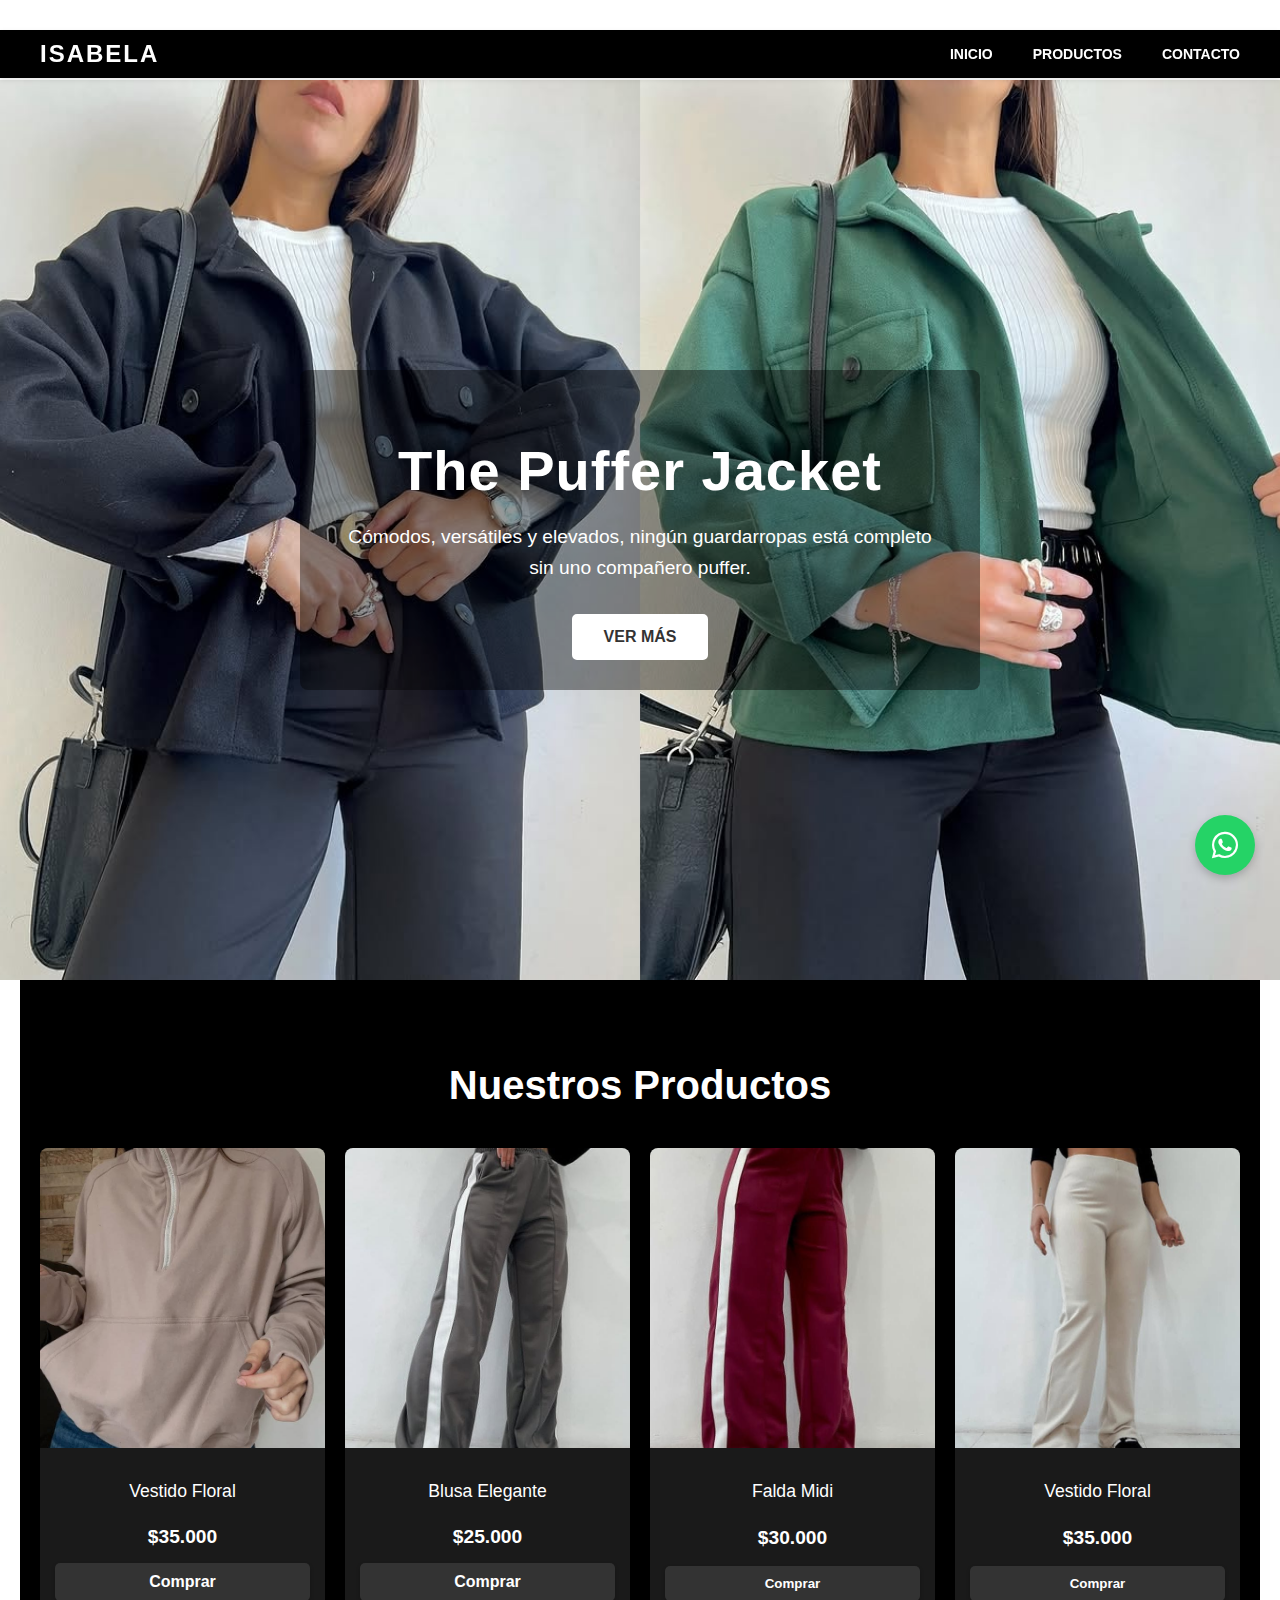
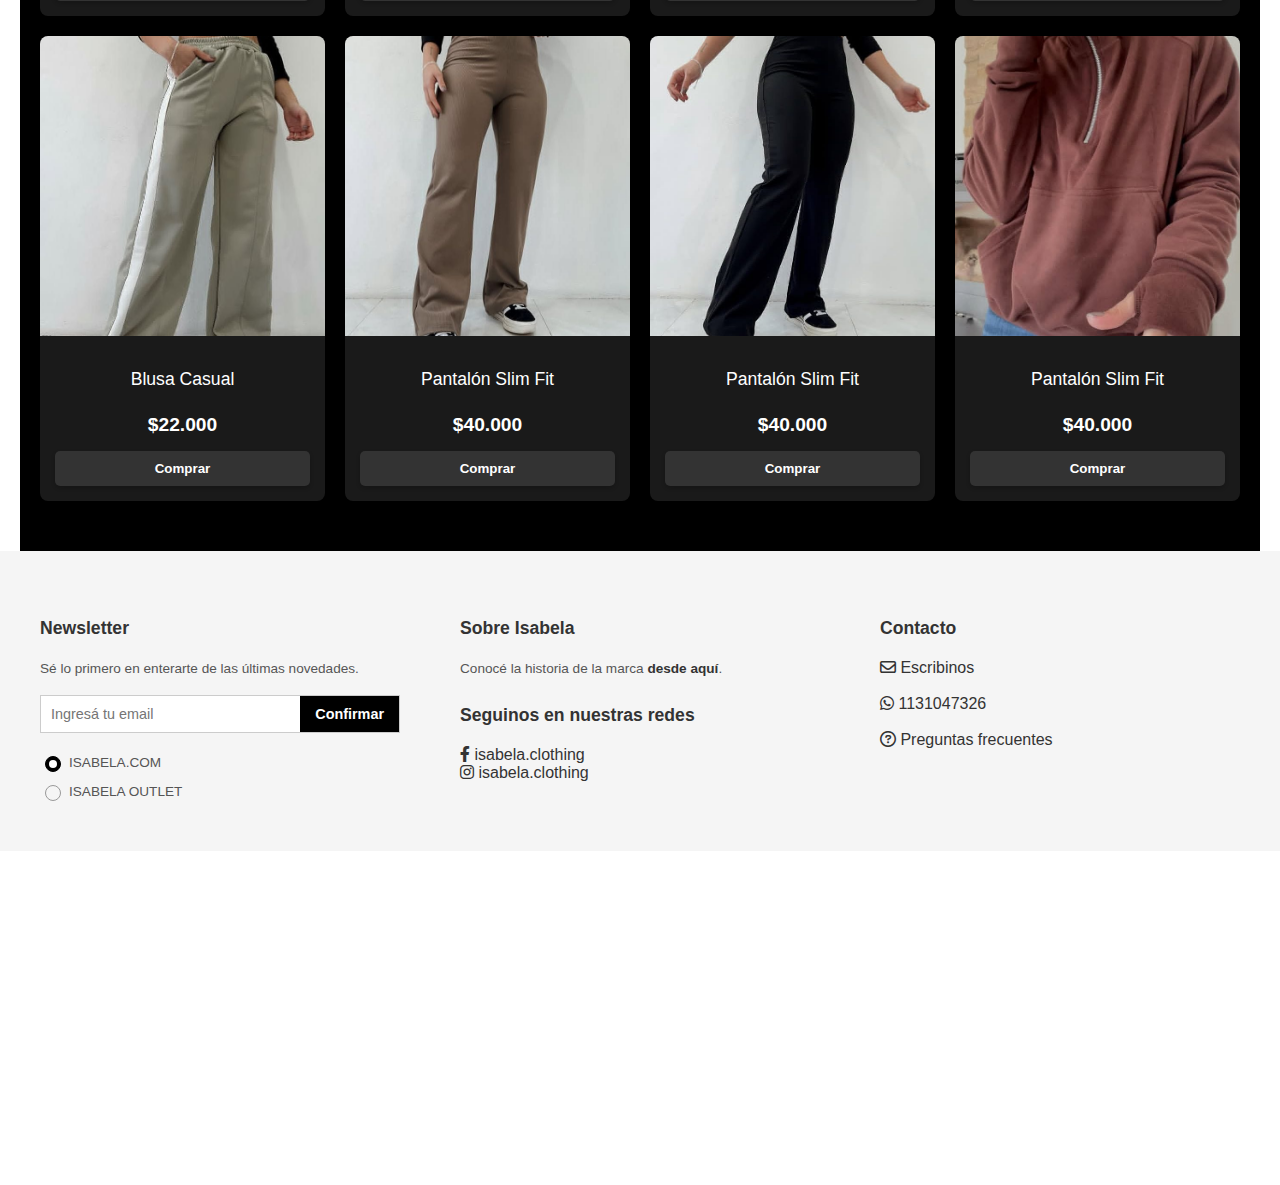
<file: index.html>
<!DOCTYPE html>
<html lang="es">

<head>
    <meta charset="UTF-8">
    <meta name="viewport" content="width=device-width, initial-scale=1.0">
    <title>Isabelala - Tu Estilo</title>
    <link rel="stylesheet" href="https://cdnjs.cloudflare.com/ajax/libs/font-awesome/6.0.0-beta3/css/all.min.css">
    <link rel="stylesheet" href="isa.css" >
</head>

<body>

    <header class="main-header">
        <div class="header-top">
            <div class="logo">
                <a href="#inicio">ISABELA</a>
            </div>
            <nav class="nav-links">
                <ul>
                    <li><a href="#inicio">INICIO</a></li>
                    <li><a href="#productos">PRODUCTOS</a></li>
                    <li><a href="#contacto">CONTACTO</a></li>
                </ul>
            </nav>
        </div>
    </header>

    <main id="inicio" class="hero-section">
        <div class="hero-content">
            <h1>The Puffer Jacket</h1>
            <p>Cómodos, versátiles y elevados, ningún guardarropas está completo sin uno compañero puffer.</p>
            <a href="#productos" class="btn-vermas">Ver más</a>
        </div>
        <div class="whatsapp-icon">
            <a href="https://wa.me/5491131047326" target="_blank">
                <i class="fab fa-whatsapp"></i>
            </a>
        </div>
    </main>

    <section id="productos" class="products-section">
        <h2>Nuestros Productos</h2>
        <div class="product-grid">
            <div class="product-card">
                <img src="img/isa_1.jpeg" alt="Vestido Floral">
                <div class="product-info">
                    <p class="product-title">Vestido Floral</p>
                    <p class="product-price">$35.000</p>
                    <a href="indexb.html" target="_blank" class="btn-comprar">Comprar</a>
                </div>
            </div>
            <div class="product-card">
                <img src="img/isa_2.jpeg" alt="Blusa Elegante">
                <div class="product-info">
                    <p class="product-title">Blusa Elegante</p>
                    <p class="product-price">$25.000</p>
                    <a href="indexa.html" target="_blank" class="btn-comprar">Comprar</a>
                </div>
            </div>
            <div class="product-card">
                <img src="img/isa_3.jpeg" alt="Falda Midi">
                <div class="product-info">
                    <p class="product-title">Falda Midi</p>
                    <p class="product-price">$30.000</p>
                    <button class="btn-comprar" onclick="openPaymentPage()">Comprar</button>
                </div>
            </div>
            <div class="product-card">
                <img src="img/isa_4.jpeg" alt="Vestido Floral">
                <div class="product-info">
                    <p class="product-title">Vestido Floral</p>
                    <p class="product-price">$35.000</p>
                    <button class="btn-comprar" onclick="openPaymentPage()">Comprar</button>
                </div>
            </div>
            <div class="product-card">
                <img src="img/isa_5.jpeg" alt="Blusa Casual">
                <div class="product-info">
                    <p class="product-title">Blusa Casual</p>
                    <p class="product-price">$22.000</p>
                    <button class="btn-comprar" onclick="openPaymentPage()">Comprar</button>
                </div>
            </div>
            <div class="product-card">
                <img src="img/isa_6.jpeg" alt="Pantalón Slim Fit">
                <div class="product-info">
                    <p class="product-title">Pantalón Slim Fit</p>
                    <p class="product-price">$40.000</p>
                    <button class="btn-comprar" onclick="openPaymentPage()">Comprar</button>
                </div>
            </div>
            <div class="product-card">
                <img src="img/isa_7.jpeg" alt="Pantalón Slim Fit">
                <div class="product-info">
                    <p class="product-title">Pantalón Slim Fit</p>
                    <p class="product-price">$40.000</p>
                    <button class="btn-comprar" onclick="openPaymentPage()">Comprar</button>
                </div>
            </div>
            <div class="product-card">
                <img src="img/isa_8.jpeg" alt="Pantalón Slim Fit">
                <div class="product-info">
                    <p class="product-title">Pantalón Slim Fit</p>
                    <p class="product-price">$40.000</p>
                    <button class="btn-comprar" onclick="openPaymentPage()">Comprar</button>
                </div>
            </div>
        </div>
    </section>

    <footer id="contacto" class="main-footer">
        <div class="footer-content">
            <div class="footer-column">
                <h3>Newsletter</h3>
                <p>Sé lo primero en enterarte de las últimas novedades.</p>
                <form class="newsletter-form">
                    <input type="email" placeholder="Ingresá tu email" aria-label="Ingresa tu email">
                    <button type="submit">Confirmar</button>
                </form>
                <div class="newsletter-options">
                    <label>
                        <input type="radio" name="newsletter_type" value="isabelala.com" checked>
                        ISABELA.COM
                    </label>
                    <label>
                        <input type="radio" name="newsletter_type" value="isabelala.outlet">
                        ISABELA OUTLET
                    </label>
                </div>
            </div>

            <div class="footer-column">
                <h3>Sobre Isabela</h3>
                <p>Conocé la historia de la marca <a href="#" style="font-weight: bold; color: #333;">desde aquí</a>.
                </p>

                <h3 style="margin-top: 25px;">Seguinos en nuestras redes</h3>
                <ul class="footer-social">
                    <li><a href="#" aria-label="Facebook"><i class="fab fa-facebook-f"></i> isabela.clothing</a></li>
                    <li><a href="#" aria-label="Instagram"><i class="fab fa-instagram"></i> isabela.clothing</a></li>
                </ul>
            </div>

            <div class="footer-column">
                <h3>Contacto</h3>
                <ul class="footer-contact">
                    <li><a href="#"><i class="far fa-envelope"></i> Escribinos</a></li>
                    <br>
                    <li><a href="#"><i class="fab fa-whatsapp"></i> 1131047326</a></li>
                    <br>
                    <li><a href="#"><i class="far fa-question-circle"></i> Preguntas frecuentes</a></li>
                </ul>
            </div>
        </div>
    </footer>

    <script src="isa.js"></script>

    <div style="width: 100%; height: 300px; margin-top: 30px;">
    <iframe 
        src="https://www.google.com/maps/embed?pb=!1m18!1m12!1m3!1d3280.4578884585873!2d-57.95444118425367!3d-34.92138948102808!2m3!1f0!2f0!3f0!3m2!1i1024!2i768!4f13.1!3m3!1m2!1s0x95a2e62a625694db%3A0x8472bb7b9d33798c!2sLa%20Plata%2C%20Provincia%20de%20Buenos%20Aires!5e0!3m2!1ses-419!2sar!4v1719423045455!5m2!1ses-419!2sar" 
        width="100%" height="100%" style="border:0;" allowfullscreen="" loading="lazy" 
        referrerpolicy="no-referrer-when-downgrade">
    </iframe>
</div>

</body>

</html>
</file>
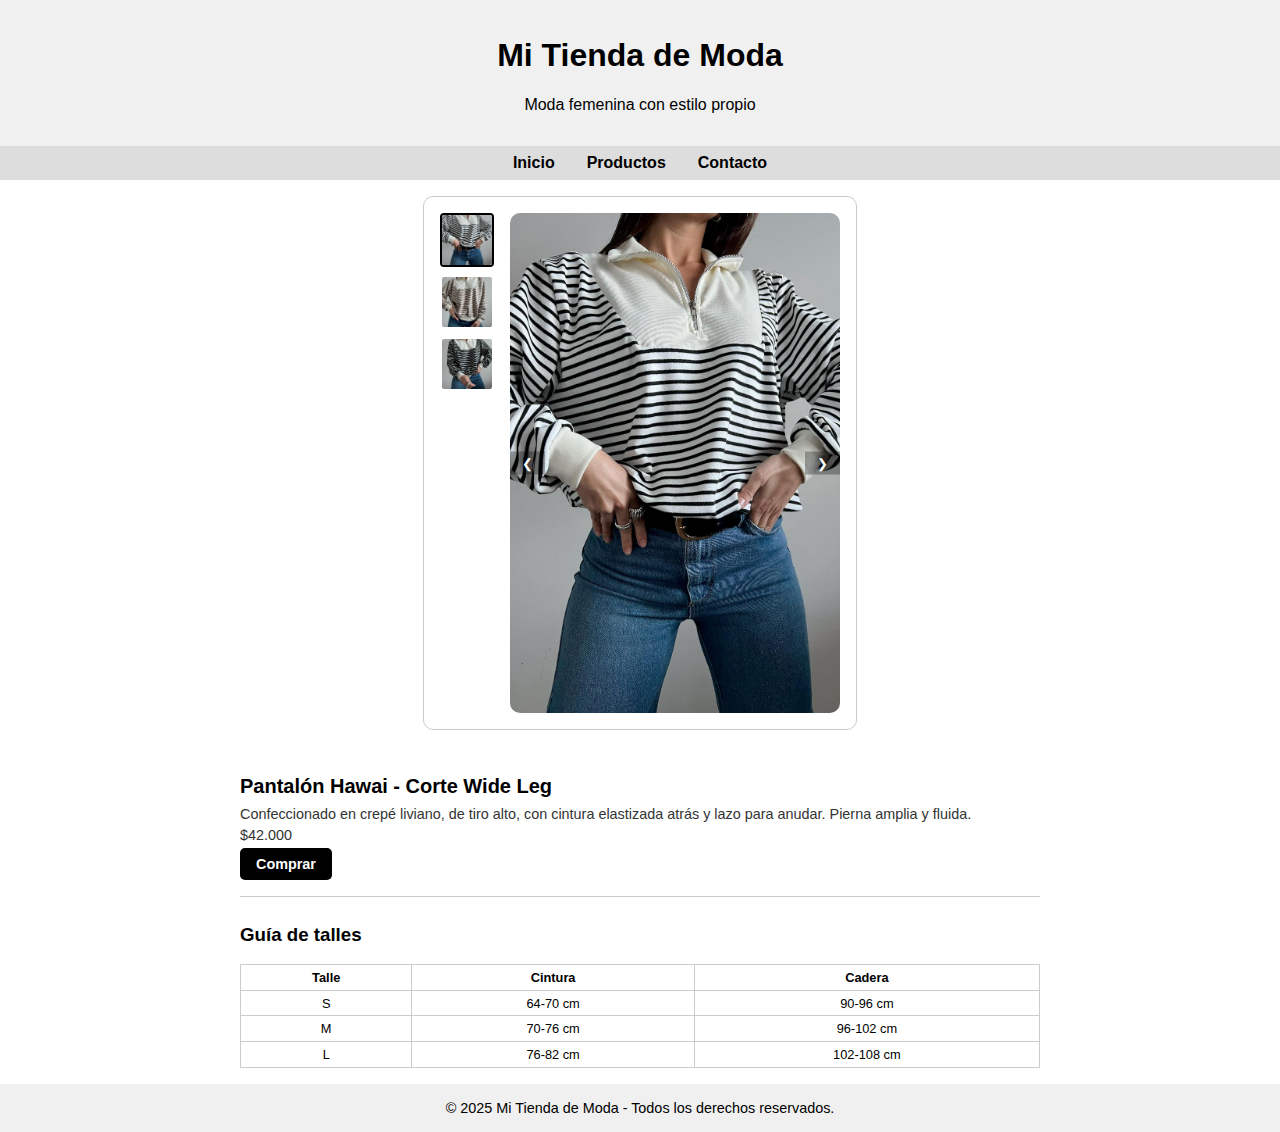
<file: indexa.html>
<!DOCTYPE html>
<html lang="es">
<head>
  <meta charset="UTF-8">
  <meta name="viewport" content="width=device-width, initial-scale=1.0">
  <title>Pantalón Hawai - Mi Tienda de Moda</title>
  <style>
    body {
      font-family: 'Segoe UI', sans-serif;
      margin: 0;
      padding: 0;
      background-color: #fff;
      color: #000;
    }
    header {
      background-color: #f0f0f0;
      padding: 1rem;
      text-align: center;
    }
    nav {
      display: flex;
      justify-content: center;
      background-color: #ddd;
      padding: 0.5rem;
    }
    nav a {
      margin: 0 1rem;
      text-decoration: none;
      color: #000;
      font-weight: bold;
    }
    .producto-detalle {
      display: flex;
      flex-direction: row;
      max-width: 400px;
      margin: 1rem auto;
      padding: 1rem;
      background-color: #fff;
      border: 1px solid #ccc;
      border-radius: 10px;
    }
    .miniaturas {
      display: flex;
      flex-direction: column;
      margin-right: 1rem;
    }
    .miniaturas img {
      width: 50px;
      height: 50px;
      object-fit: cover;
      margin-bottom: 8px;
      cursor: pointer;
      border: 2px solid transparent;
      border-radius: 4px;
    }
    .miniaturas img.selected {
      border-color: #000;
    }
    .carousel {
      flex: 1;
      position: relative;
      max-height: 500px;
      overflow: hidden;
      border-radius: 10px;
    }
    .carousel img {
      width: 350px;
      height: 500px;
      object-fit: cover;
      display: none;
    }
    .carousel img.active {
      display: block;
    }
    .carousel-buttons {
      position: absolute;
      top: 50%;
      width: 100%;
      display: flex;
      justify-content: space-between;
      transform: translateY(-50%);
    }
    .carousel-buttons button {
      background-color: rgba(0, 0, 0, 0.3);
      border: none;
      color: #fff;
      padding: 0.25rem 0.75rem;
      cursor: pointer;
    }
    .info {
      padding: 1rem;
      max-width: 800px;
      margin: auto;
      background-color: #fff;
    }
    .info h1 {
      color: #000;
      font-size: 1.25rem;
      margin-bottom: 0.5rem;
    }
    .info p {
      color: #333;
      font-size: 0.9rem;
      margin: 0.3rem 0;
    }
    .precio {
      font-size: 1.1rem;
      margin: 1rem 0;
      color: #000;
    }
    .boton-comprar {
      background-color: #000;
      color: #fff;
      border: none;
      padding: 0.5rem 1rem;
      font-size: 0.9rem;
      border-radius: 5px;
      cursor: pointer;
      font-weight: bold;
    }
    .boton-comprar:hover {
      background-color: #333;
    }
    .modal {
      display: none;
      position: fixed;
      z-index: 1000;
      left: 0;
      top: 0;
      width: 100%;
      height: 100%;
      background-color: rgba(0,0,0,0.8);
    }
    .modal-content {
      background-color: #fff;
      margin: 10% auto;
      padding: 1rem;
      border: 1px solid #aaa;
      width: 90%;
      max-width: 350px;
      border-radius: 10px;
      text-align: center;
      color: #000;
    }
    .close {
      color: #999;
      float: right;
      font-size: 24px;
      font-weight: bold;
      cursor: pointer;
    }
    .close:hover {
      color: #000;
    }
    footer {
      text-align: center;
      padding: 1rem;
      background-color: #f0f0f0;
      color: #000;
      font-size: 0.9rem;
    }
    .talles {
      margin-top: 1rem;
      border-top: 1px solid #ccc;
      padding-top: 0.5rem;
    }
    .talles table {
      width: 100%;
      border-collapse: collapse;
      margin-top: 0.3rem;
      color: #000;
      font-size: 0.8rem;
    }
    .talles th, .talles td {
      border: 1px solid #ccc;
      padding: 0.3rem;
      text-align: center;
    }
  </style>
</head>
<body>
  <header>
    <h1>Mi Tienda de Moda</h1>
    <p>Moda femenina con estilo propio</p>
  </header>
  <nav>
    <a href="#inicio">Inicio</a>
    <a href="#productos">Productos</a>
    <a href="#contacto">Contacto</a>
  </nav>
  <section class="producto-detalle">
    <div class="miniaturas">
      <img src="img/R_8.jpeg" onclick="seleccionarImagen(0)" class="selected">
      <img src="img/R_9.jpeg" onclick="seleccionarImagen(1)">
      <img src="img/R_10.jpeg" onclick="seleccionarImagen(2)">
    </div>
    <div class="carousel">
      <img src="img/R_8.jpeg" class="active" alt="Pantalón Hawai 1">
      <img src="img/R_9.jpeg" alt="Pantalón Hawai 2">
      <img src="img/R_10.jpeg" alt="Pantalón Hawai 3">
      <div class="carousel-buttons">
        <button onclick="mover(-1)">&#10094;</button>
        <button onclick="mover(1)">&#10095;</button>
      </div>
    </div>
  </section>
  <section class="info">
    <h1>Pantalón Hawai - Corte Wide Leg</h1>
    <p>Confeccionado en crepé liviano, de tiro alto, con cintura elastizada atrás y lazo para anudar. Pierna amplia y fluida.</p>
    <p class="precio">$42.000</p>
    <button class="boton-comprar" onclick="mostrarModal()">Comprar</button>
    <div class="talles">
      <h3>Guía de talles</h3>
      <table>
        <tr><th>Talle</th><th>Cintura</th><th>Cadera</th></tr>
        <tr><td>S</td><td>64-70 cm</td><td>90-96 cm</td></tr>
        <tr><td>M</td><td>70-76 cm</td><td>96-102 cm</td></tr>
        <tr><td>L</td><td>76-82 cm</td><td>102-108 cm</td></tr>
      </table>
    </div>
  </section>
  <div id="modalPago" class="modal">
    <div class="modal-content">
      <span class="close" onclick="cerrarModal()">&times;</span>
      <h2>Datos de pago</h2>
      <p><strong>CBU:</strong> 0000003100031592039482</p>
      <p><strong>Alias:</strong> mitienda.moda</p>
      <p>Una vez que hagas el pago, envianos el comprobante por WhatsApp 😊</p>
    </div>
  </div>
  <footer>
    &copy; 2025 Mi Tienda de Moda - Todos los derechos reservados.
  </footer>
  <script>
    let indice = 0;
    const imagenes = document.querySelectorAll('.carousel img');
    const miniaturas = document.querySelectorAll('.miniaturas img');

    function mostrarImagen(index) {
      imagenes.forEach((img, i) => {
        img.classList.toggle('active', i === index);
        miniaturas[i].classList.toggle('selected', i === index);
      });
    }

    function mover(direccion) {
      indice += direccion;
      if (indice < 0) indice = imagenes.length - 1;
      if (indice >= imagenes.length) indice = 0;
      mostrarImagen(indice);
    }

    function seleccionarImagen(index) {
      indice = index;
      mostrarImagen(indice);
    }

    function mostrarModal() {
      document.getElementById("modalPago").style.display = "block";
    }
    function cerrarModal() {
      document.getElementById("modalPago").style.display = "none";
    }
    window.onclick = function(event) {
      const modal = document.getElementById("modalPago");
      if (event.target == modal) {
        modal.style.display = "none";
      }
    }
  </script>
</body>
</html>
</file>
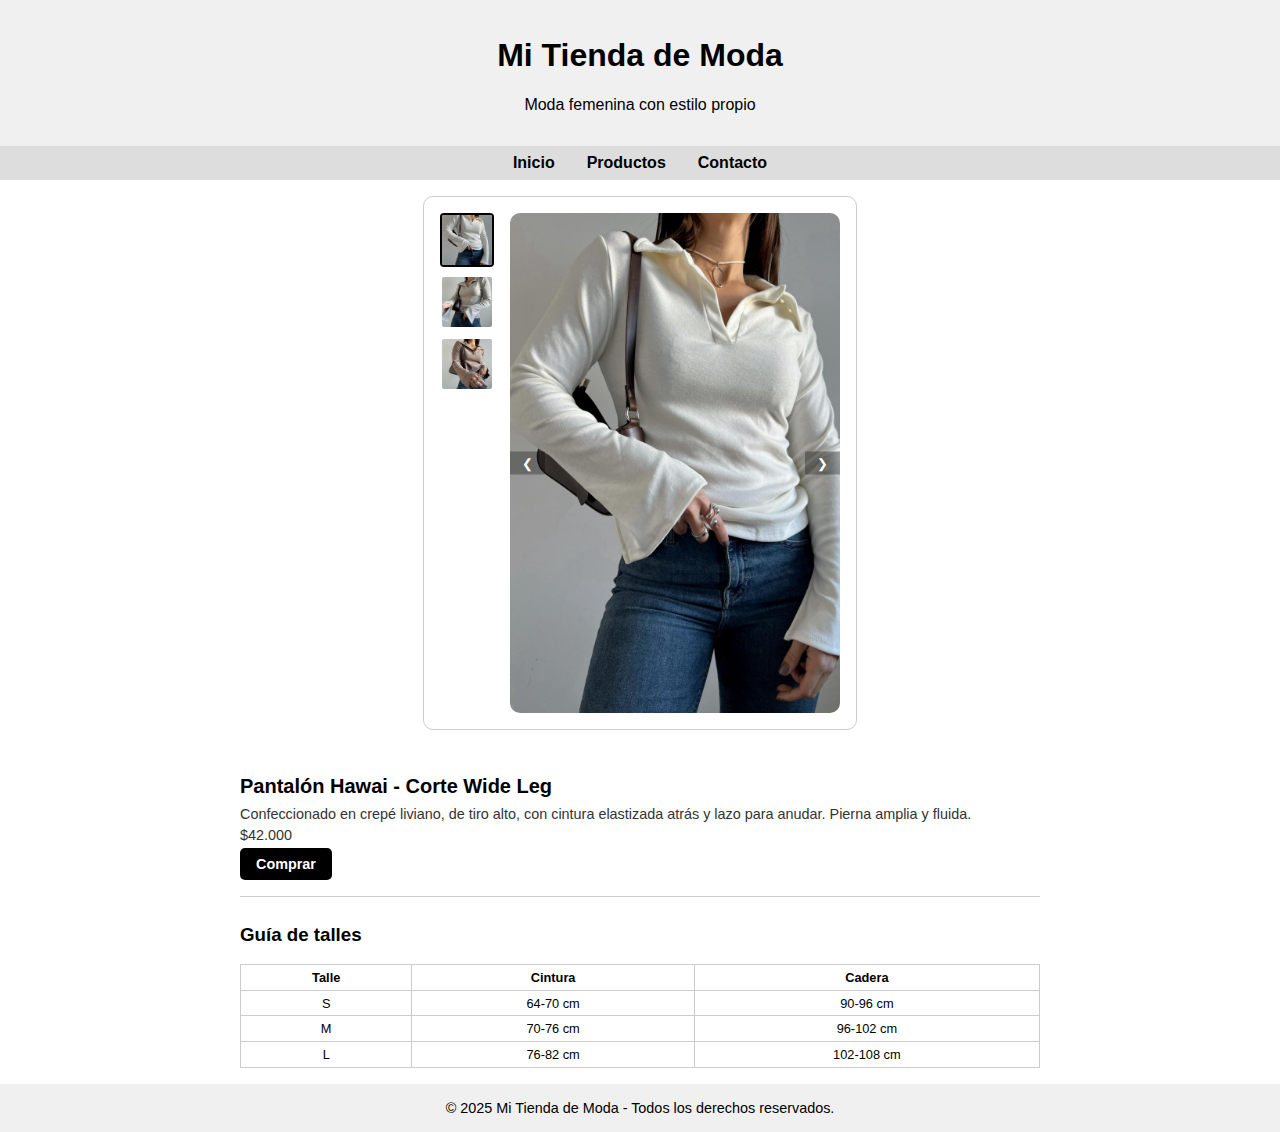
<file: indexb.html>
<!DOCTYPE html>
<html lang="es">
<head>
  <meta charset="UTF-8">
  <meta name="viewport" content="width=device-width, initial-scale=1.0">
  <title>Pantalón Hawai - Mi Tienda de Moda</title>
  <style>
    body {
      font-family: 'Segoe UI', sans-serif;
      margin: 0;
      padding: 0;
      background-color: #fff;
      color: #000;
    }
    header {
      background-color: #f0f0f0;
      padding: 1rem;
      text-align: center;
    }
    nav {
      display: flex;
      justify-content: center;
      background-color: #ddd;
      padding: 0.5rem;
    }
    nav a {
      margin: 0 1rem;
      text-decoration: none;
      color: #000;
      font-weight: bold;
    }
    .producto-detalle {
      display: flex;
      flex-direction: row;
      max-width: 400px;
      margin: 1rem auto;
      padding: 1rem;
      background-color: #fff;
      border: 1px solid #ccc;
      border-radius: 10px;
    }
    .miniaturas {
      display: flex;
      flex-direction: column;
      margin-right: 1rem;
    }
    .miniaturas img {
      width: 50px;
      height: 50px;
      object-fit: cover;
      margin-bottom: 8px;
      cursor: pointer;
      border: 2px solid transparent;
      border-radius: 4px;
    }
    .miniaturas img.selected {
      border-color: #000;
    }
    .carousel {
      flex: 1;
      position: relative;
      max-height: 500px;
      overflow: hidden;
      border-radius: 10px;
    }
    .carousel img {
      width: 350px;
      height: 500px;
      object-fit: cover;
      display: none;
    }
    .carousel img.active {
      display: block;
    }
    .carousel-buttons {
      position: absolute;
      top: 50%;
      width: 100%;
      display: flex;
      justify-content: space-between;
      transform: translateY(-50%);
    }
    .carousel-buttons button {
      background-color: rgba(0, 0, 0, 0.3);
      border: none;
      color: #fff;
      padding: 0.25rem 0.75rem;
      cursor: pointer;
    }
    .info {
      padding: 1rem;
      max-width: 800px;
      margin: auto;
      background-color: #fff;
    }
    .info h1 {
      color: #000;
      font-size: 1.25rem;
      margin-bottom: 0.5rem;
    }
    .info p {
      color: #333;
      font-size: 0.9rem;
      margin: 0.3rem 0;
    }
    .precio {
      font-size: 1.1rem;
      margin: 1rem 0;
      color: #000;
    }
    .boton-comprar {
      background-color: #000;
      color: #fff;
      border: none;
      padding: 0.5rem 1rem;
      font-size: 0.9rem;
      border-radius: 5px;
      cursor: pointer;
      font-weight: bold;
    }
    .boton-comprar:hover {
      background-color: #333;
    }
    .modal {
      display: none;
      position: fixed;
      z-index: 1000;
      left: 0;
      top: 0;
      width: 100%;
      height: 100%;
      background-color: rgba(0,0,0,0.8);
    }
    .modal-content {
      background-color: #fff;
      margin: 10% auto;
      padding: 1rem;
      border: 1px solid #aaa;
      width: 90%;
      max-width: 350px;
      border-radius: 10px;
      text-align: center;
      color: #000;
    }
    .close {
      color: #999;
      float: right;
      font-size: 24px;
      font-weight: bold;
      cursor: pointer;
    }
    .close:hover {
      color: #000;
    }
    footer {
      text-align: center;
      padding: 1rem;
      background-color: #f0f0f0;
      color: #000;
      font-size: 0.9rem;
    }
    .talles {
      margin-top: 1rem;
      border-top: 1px solid #ccc;
      padding-top: 0.5rem;
    }
    .talles table {
      width: 100%;
      border-collapse: collapse;
      margin-top: 0.3rem;
      color: #000;
      font-size: 0.8rem;
    }
    .talles th, .talles td {
      border: 1px solid #ccc;
      padding: 0.3rem;
      text-align: center;
    }
  </style>
</head>
<body>
  <header>
    <h1>Mi Tienda de Moda</h1>
    <p>Moda femenina con estilo propio</p>
  </header>
  <nav>
    <a href="#inicio">Inicio</a>
    <a href="#productos">Productos</a>
    <a href="#contacto">Contacto</a>
  </nav>
  <section class="producto-detalle">
    <div class="miniaturas">
      <img src="img/R_1.jpeg" onclick="seleccionarImagen(0)" class="selected">
      <img src="img/R_2.jpeg" onclick="seleccionarImagen(1)">
      <img src="img/R_3.jpeg" onclick="seleccionarImagen(2)">
    </div>
    <div class="carousel">
      <img src="img/R_1.jpeg" class="active" alt="Pantalón Hawai 1">
      <img src="img/R_2.jpeg" alt="Pantalón Hawai 2">
      <img src="img/R_3.jpeg" alt="Pantalón Hawai 3">
      <div class="carousel-buttons">
        <button onclick="mover(-1)">&#10094;</button>
        <button onclick="mover(1)">&#10095;</button>
      </div>
    </div>
  </section>
  <section class="info">
    <h1>Pantalón Hawai - Corte Wide Leg</h1>
    <p>Confeccionado en crepé liviano, de tiro alto, con cintura elastizada atrás y lazo para anudar. Pierna amplia y fluida.</p>
    <p class="precio">$42.000</p>
    <button class="boton-comprar" onclick="mostrarModal()">Comprar</button>
    <div class="talles">
      <h3>Guía de talles</h3>
      <table>
        <tr><th>Talle</th><th>Cintura</th><th>Cadera</th></tr>
        <tr><td>S</td><td>64-70 cm</td><td>90-96 cm</td></tr>
        <tr><td>M</td><td>70-76 cm</td><td>96-102 cm</td></tr>
        <tr><td>L</td><td>76-82 cm</td><td>102-108 cm</td></tr>
      </table>
    </div>
  </section>
  <div id="modalPago" class="modal">
    <div class="modal-content">
      <span class="close" onclick="cerrarModal()">&times;</span>
      <h2>Datos de pago</h2>
      <p><strong>CBU:</strong> 0000003100060762604421</p>
      <p><strong>Alias:</strong> jesica.rey.mp</p>
      <p>Una vez que hagas el pago, envianos el comprobante por WhatsApp 😊</p>
    </div>
  </div>
  <footer>
    &copy; 2025 Mi Tienda de Moda - Todos los derechos reservados.
  </footer>
  <script>
    let indice = 0;
    const imagenes = document.querySelectorAll('.carousel img');
    const miniaturas = document.querySelectorAll('.miniaturas img');

    function mostrarImagen(index) {
      imagenes.forEach((img, i) => {
        img.classList.toggle('active', i === index);
        miniaturas[i].classList.toggle('selected', i === index);
      });
    }

    function mover(direccion) {
      indice += direccion;
      if (indice < 0) indice = imagenes.length - 1;
      if (indice >= imagenes.length) indice = 0;
      mostrarImagen(indice);
    }

    function seleccionarImagen(index) {
      indice = index;
      mostrarImagen(indice);
    }

    function mostrarModal() {
      document.getElementById("modalPago").style.display = "block";
    }
    function cerrarModal() {
      document.getElementById("modalPago").style.display = "none";
    }
    window.onclick = function(event) {
      const modal = document.getElementById("modalPago");
      if (event.target == modal) {
        modal.style.display = "none";
      }
    }
  </script>
</body>
</html>
</file>
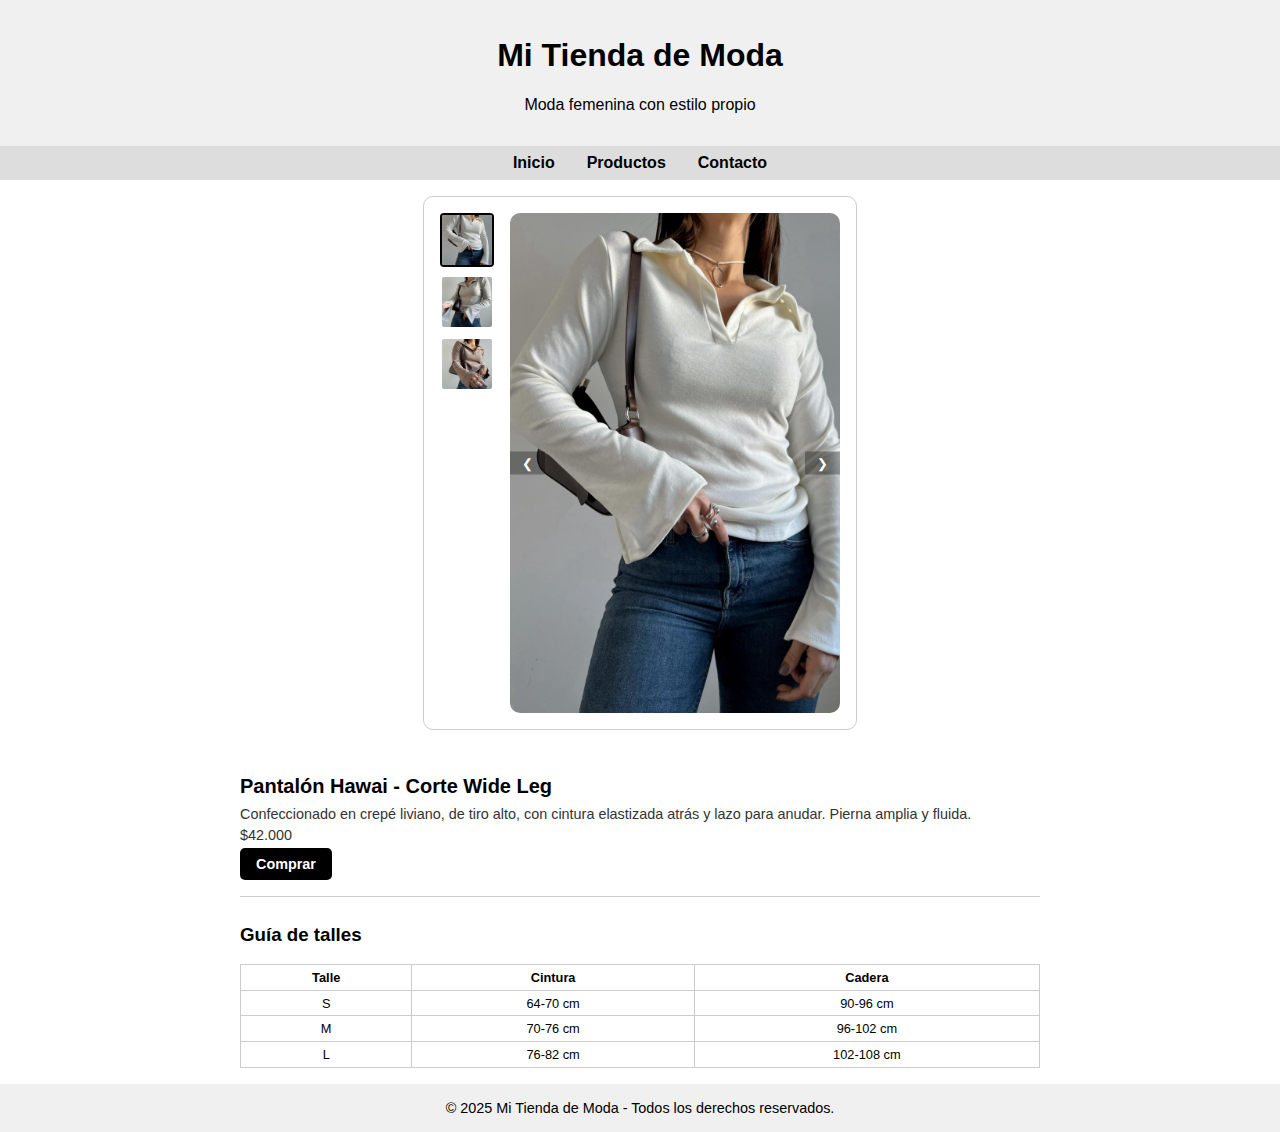
<file: indexc.html>
<!DOCTYPE html>
<html lang="es">
<head>
  <meta charset="UTF-8">
  <meta name="viewport" content="width=device-width, initial-scale=1.0">
  <title>Pantalón Hawai - Mi Tienda de Moda</title>
  <style>
    body {
      font-family: 'Segoe UI', sans-serif;
      margin: 0;
      padding: 0;
      background-color: #fff;
      color: #000;
    }
    header {
      background-color: #f0f0f0;
      padding: 1rem;
      text-align: center;
    }
    nav {
      display: flex;
      justify-content: center;
      background-color: #ddd;
      padding: 0.5rem;
    }
    nav a {
      margin: 0 1rem;
      text-decoration: none;
      color: #000;
      font-weight: bold;
    }
    .producto-detalle {
      display: flex;
      flex-direction: row;
      max-width: 400px;
      margin: 1rem auto;
      padding: 1rem;
      background-color: #fff;
      border: 1px solid #ccc;
      border-radius: 10px;
    }
    .miniaturas {
      display: flex;
      flex-direction: column;
      margin-right: 1rem;
    }
    .miniaturas img {
      width: 50px;
      height: 50px;
      object-fit: cover;
      margin-bottom: 8px;
      cursor: pointer;
      border: 2px solid transparent;
      border-radius: 4px;
    }
    .miniaturas img.selected {
      border-color: #000;
    }
    .carousel {
      flex: 1;
      position: relative;
      max-height: 500px;
      overflow: hidden;
      border-radius: 10px;
    }
    .carousel img {
      width: 350px;
      height: 500px;
      object-fit: cover;
      display: none;
    }
    .carousel img.active {
      display: block;
    }
    .carousel-buttons {
      position: absolute;
      top: 50%;
      width: 100%;
      display: flex;
      justify-content: space-between;
      transform: translateY(-50%);
    }
    .carousel-buttons button {
      background-color: rgba(0, 0, 0, 0.3);
      border: none;
      color: #fff;
      padding: 0.25rem 0.75rem;
      cursor: pointer;
    }
    .info {
      padding: 1rem;
      max-width: 800px;
      margin: auto;
      background-color: #fff;
    }
    .info h1 {
      color: #000;
      font-size: 1.25rem;
      margin-bottom: 0.5rem;
    }
    .info p {
      color: #333;
      font-size: 0.9rem;
      margin: 0.3rem 0;
    }
    .precio {
      font-size: 1.1rem;
      margin: 1rem 0;
      color: #000;
    }
    .boton-comprar {
      background-color: #000;
      color: #fff;
      border: none;
      padding: 0.5rem 1rem;
      font-size: 0.9rem;
      border-radius: 5px;
      cursor: pointer;
      font-weight: bold;
    }
    .boton-comprar:hover {
      background-color: #333;
    }
    .modal {
      display: none;
      position: fixed;
      z-index: 1000;
      left: 0;
      top: 0;
      width: 100%;
      height: 100%;
      background-color: rgba(0,0,0,0.8);
    }
    .modal-content {
      background-color: #fff;
      margin: 10% auto;
      padding: 1rem;
      border: 1px solid #aaa;
      width: 90%;
      max-width: 350px;
      border-radius: 10px;
      text-align: center;
      color: #000;
    }
    .close {
      color: #999;
      float: right;
      font-size: 24px;
      font-weight: bold;
      cursor: pointer;
    }
    .close:hover {
      color: #000;
    }
    footer {
      text-align: center;
      padding: 1rem;
      background-color: #f0f0f0;
      color: #000;
      font-size: 0.9rem;
    }
    .talles {
      margin-top: 1rem;
      border-top: 1px solid #ccc;
      padding-top: 0.5rem;
    }
    .talles table {
      width: 100%;
      border-collapse: collapse;
      margin-top: 0.3rem;
      color: #000;
      font-size: 0.8rem;
    }
    .talles th, .talles td {
      border: 1px solid #ccc;
      padding: 0.3rem;
      text-align: center;
    }
  </style>
</head>
<body>
  <header>
    <h1>Mi Tienda de Moda</h1>
    <p>Moda femenina con estilo propio</p>
  </header>
  <nav>
    <a href="#inicio">Inicio</a>
    <a href="#productos">Productos</a>
    <a href="#contacto">Contacto</a>
  </nav>
  <section class="producto-detalle">
    <div class="miniaturas">
      <img src="img/R_1.jpeg" onclick="seleccionarImagen(0)" class="selected">
      <img src="img/R_2.jpeg" onclick="seleccionarImagen(1)">
      <img src="img/R_3.jpeg" onclick="seleccionarImagen(2)">
    </div>
    <div class="carousel">
      <img src="img/R_1.jpeg" class="active" alt="Pantalón Hawai 1">
      <img src="img/R_2.jpeg" alt="Pantalón Hawai 2">
      <img src="img/R_3.jpeg" alt="Pantalón Hawai 3">
      <div class="carousel-buttons">
        <button onclick="mover(-1)">&#10094;</button>
        <button onclick="mover(1)">&#10095;</button>
      </div>
    </div>
  </section>
  <section class="info">
    <h1>Pantalón Hawai - Corte Wide Leg</h1>
    <p>Confeccionado en crepé liviano, de tiro alto, con cintura elastizada atrás y lazo para anudar. Pierna amplia y fluida.</p>
    <p class="precio">$42.000</p>
    <button class="boton-comprar" onclick="mostrarModal()">Comprar</button>
    <div class="talles">
      <h3>Guía de talles</h3>
      <table>
        <tr><th>Talle</th><th>Cintura</th><th>Cadera</th></tr>
        <tr><td>S</td><td>64-70 cm</td><td>90-96 cm</td></tr>
        <tr><td>M</td><td>70-76 cm</td><td>96-102 cm</td></tr>
        <tr><td>L</td><td>76-82 cm</td><td>102-108 cm</td></tr>
      </table>
    </div>
  </section>
  <div id="modalPago" class="modal">
    <div class="modal-content">
      <span class="close" onclick="cerrarModal()">&times;</span>
      <h2>Datos de pago</h2>
      <p><strong>CBU:</strong> 0000003100060762604421</p>
      <p><strong>Alias:</strong> jesica.rey.mp</p>
      <p>Una vez que hagas el pago, envianos el comprobante por WhatsApp 😊</p>
    </div>
  </div>
  <footer>
    &copy; 2025 Mi Tienda de Moda - Todos los derechos reservados.
  </footer>
  <script>
    let indice = 0;
    const imagenes = document.querySelectorAll('.carousel img');
    const miniaturas = document.querySelectorAll('.miniaturas img');

    function mostrarImagen(index) {
      imagenes.forEach((img, i) => {
        img.classList.toggle('active', i === index);
        miniaturas[i].classList.toggle('selected', i === index);
      });
    }

    function mover(direccion) {
      indice += direccion;
      if (indice < 0) indice = imagenes.length - 1;
      if (indice >= imagenes.length) indice = 0;
      mostrarImagen(indice);
    }

    function seleccionarImagen(index) {
      indice = index;
      mostrarImagen(indice);
    }

    function mostrarModal() {
      document.getElementById("modalPago").style.display = "block";
    }
    function cerrarModal() {
      document.getElementById("modalPago").style.display = "none";
    }
    window.onclick = function(event) {
      const modal = document.getElementById("modalPago");
      if (event.target == modal) {
        modal.style.display = "none";
      }
    }
  </script>
</body>
</html>
</file>
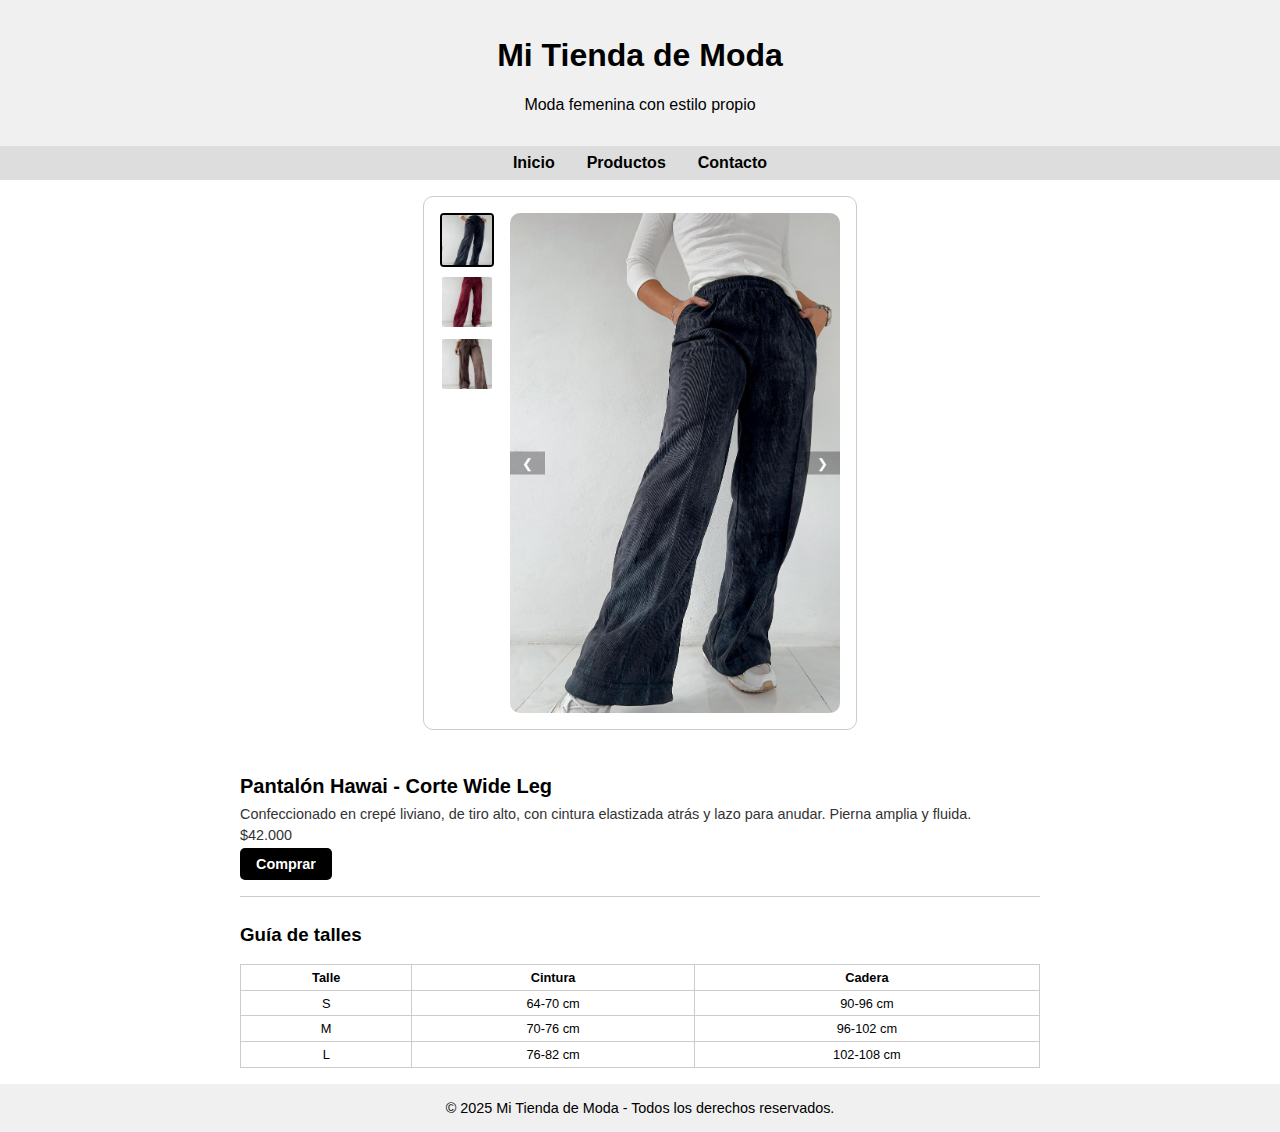
<file: indexd.html>
<!DOCTYPE html>
<html lang="es">
<head>
  <meta charset="UTF-8">
  <meta name="viewport" content="width=device-width, initial-scale=1.0">
  <title>Pantalón Hawai - Mi Tienda de Moda</title>
  <style>
    body {
      font-family: 'Segoe UI', sans-serif;
      margin: 0;
      padding: 0;
      background-color: #fff;
      color: #000;
    }
    header {
      background-color: #f0f0f0;
      padding: 1rem;
      text-align: center;
    }
    nav {
      display: flex;
      justify-content: center;
      background-color: #ddd;
      padding: 0.5rem;
    }
    nav a {
      margin: 0 1rem;
      text-decoration: none;
      color: #000;
      font-weight: bold;
    }
    .producto-detalle {
      display: flex;
      flex-direction: row;
      max-width: 400px;
      margin: 1rem auto;
      padding: 1rem;
      background-color: #fff;
      border: 1px solid #ccc;
      border-radius: 10px;
    }
    .miniaturas {
      display: flex;
      flex-direction: column;
      margin-right: 1rem;
    }
    .miniaturas img {
      width: 50px;
      height: 50px;
      object-fit: cover;
      margin-bottom: 8px;
      cursor: pointer;
      border: 2px solid transparent;
      border-radius: 4px;
    }
    .miniaturas img.selected {
      border-color: #000;
    }
    .carousel {
      flex: 1;
      position: relative;
      max-height: 500px;
      overflow: hidden;
      border-radius: 10px;
    }
    .carousel img {
      width: 350px;
      height: 500px;
      object-fit: cover;
      display: none;
    }
    .carousel img.active {
      display: block;
    }
    .carousel-buttons {
      position: absolute;
      top: 50%;
      width: 100%;
      display: flex;
      justify-content: space-between;
      transform: translateY(-50%);
    }
    .carousel-buttons button {
      background-color: rgba(0, 0, 0, 0.3);
      border: none;
      color: #fff;
      padding: 0.25rem 0.75rem;
      cursor: pointer;
    }
    .info {
      padding: 1rem;
      max-width: 800px;
      margin: auto;
      background-color: #fff;
    }
    .info h1 {
      color: #000;
      font-size: 1.25rem;
      margin-bottom: 0.5rem;
    }
    .info p {
      color: #333;
      font-size: 0.9rem;
      margin: 0.3rem 0;
    }
    .precio {
      font-size: 1.1rem;
      margin: 1rem 0;
      color: #000;
    }
    .boton-comprar {
      background-color: #000;
      color: #fff;
      border: none;
      padding: 0.5rem 1rem;
      font-size: 0.9rem;
      border-radius: 5px;
      cursor: pointer;
      font-weight: bold;
    }
    .boton-comprar:hover {
      background-color: #333;
    }
    .modal {
      display: none;
      position: fixed;
      z-index: 1000;
      left: 0;
      top: 0;
      width: 100%;
      height: 100%;
      background-color: rgba(0,0,0,0.8);
    }
    .modal-content {
      background-color: #fff;
      margin: 10% auto;
      padding: 1rem;
      border: 1px solid #aaa;
      width: 90%;
      max-width: 350px;
      border-radius: 10px;
      text-align: center;
      color: #000;
    }
    .close {
      color: #999;
      float: right;
      font-size: 24px;
      font-weight: bold;
      cursor: pointer;
    }
    .close:hover {
      color: #000;
    }
    footer {
      text-align: center;
      padding: 1rem;
      background-color: #f0f0f0;
      color: #000;
      font-size: 0.9rem;
    }
    .talles {
      margin-top: 1rem;
      border-top: 1px solid #ccc;
      padding-top: 0.5rem;
    }
    .talles table {
      width: 100%;
      border-collapse: collapse;
      margin-top: 0.3rem;
      color: #000;
      font-size: 0.8rem;
    }
    .talles th, .talles td {
      border: 1px solid #ccc;
      padding: 0.3rem;
      text-align: center;
    }
  </style>
</head>
<body>
  <header>
    <h1>Mi Tienda de Moda</h1>
    <p>Moda femenina con estilo propio</p>
  </header>
  <nav>
    <a href="#inicio">Inicio</a>
    <a href="#productos">Productos</a>
    <a href="#contacto">Contacto</a>
  </nav>
  <section class="producto-detalle">
    <div class="miniaturas">
      <img src="img/R_4.jpeg" onclick="seleccionarImagen(0)" class="selected">
      <img src="img/R_7.jpeg" onclick="seleccionarImagen(1)">
      <img src="img/R_6.jpeg" onclick="seleccionarImagen(2)">
    </div>
    <div class="carousel">
      <img src="img/R_4.jpeg" class="active" alt="Pantalón Hawai 1">
      <img src="img/R_7.jpeg" alt="Pantalón Hawai 2">
      <img src="img/R_6.jpeg" alt="Pantalón Hawai 3">
      <div class="carousel-buttons">
        <button onclick="mover(-1)">&#10094;</button>
        <button onclick="mover(1)">&#10095;</button>
      </div>
    </div>
  </section>
  <section class="info">
    <h1>Pantalón Hawai - Corte Wide Leg</h1>
    <p>Confeccionado en crepé liviano, de tiro alto, con cintura elastizada atrás y lazo para anudar. Pierna amplia y fluida.</p>
    <p class="precio">$42.000</p>
    <button class="boton-comprar" onclick="mostrarModal()">Comprar</button>
    <div class="talles">
      <h3>Guía de talles</h3>
      <table>
        <tr><th>Talle</th><th>Cintura</th><th>Cadera</th></tr>
        <tr><td>S</td><td>64-70 cm</td><td>90-96 cm</td></tr>
        <tr><td>M</td><td>70-76 cm</td><td>96-102 cm</td></tr>
        <tr><td>L</td><td>76-82 cm</td><td>102-108 cm</td></tr>
      </table>
    </div>
  </section>
  <div id="modalPago" class="modal">
    <div class="modal-content">
      <span class="close" onclick="cerrarModal()">&times;</span>
      <h2>Datos de pago</h2>
      <p><strong>CBU:</strong> 0000003100060762604421</p>
      <p><strong>Alias:</strong> jesica.rey.mp</p>
      <p>Una vez que hagas el pago, envianos el comprobante por WhatsApp 😊</p>
    </div>
  </div>
  <footer>
    &copy; 2025 Mi Tienda de Moda - Todos los derechos reservados.
  </footer>
  <script>
    let indice = 0;
    const imagenes = document.querySelectorAll('.carousel img');
    const miniaturas = document.querySelectorAll('.miniaturas img');

    function mostrarImagen(index) {
      imagenes.forEach((img, i) => {
        img.classList.toggle('active', i === index);
        miniaturas[i].classList.toggle('selected', i === index);
      });
    }

    function mover(direccion) {
      indice += direccion;
      if (indice < 0) indice = imagenes.length - 1;
      if (indice >= imagenes.length) indice = 0;
      mostrarImagen(indice);
    }

    function seleccionarImagen(index) {
      indice = index;
      mostrarImagen(indice);
    }

    function mostrarModal() {
      document.getElementById("modalPago").style.display = "block";
    }
    function cerrarModal() {
      document.getElementById("modalPago").style.display = "none";
    }
    window.onclick = function(event) {
      const modal = document.getElementById("modalPago");
      if (event.target == modal) {
        modal.style.display = "none";
      }
    }
  </script>
</body>
</html>
</file>
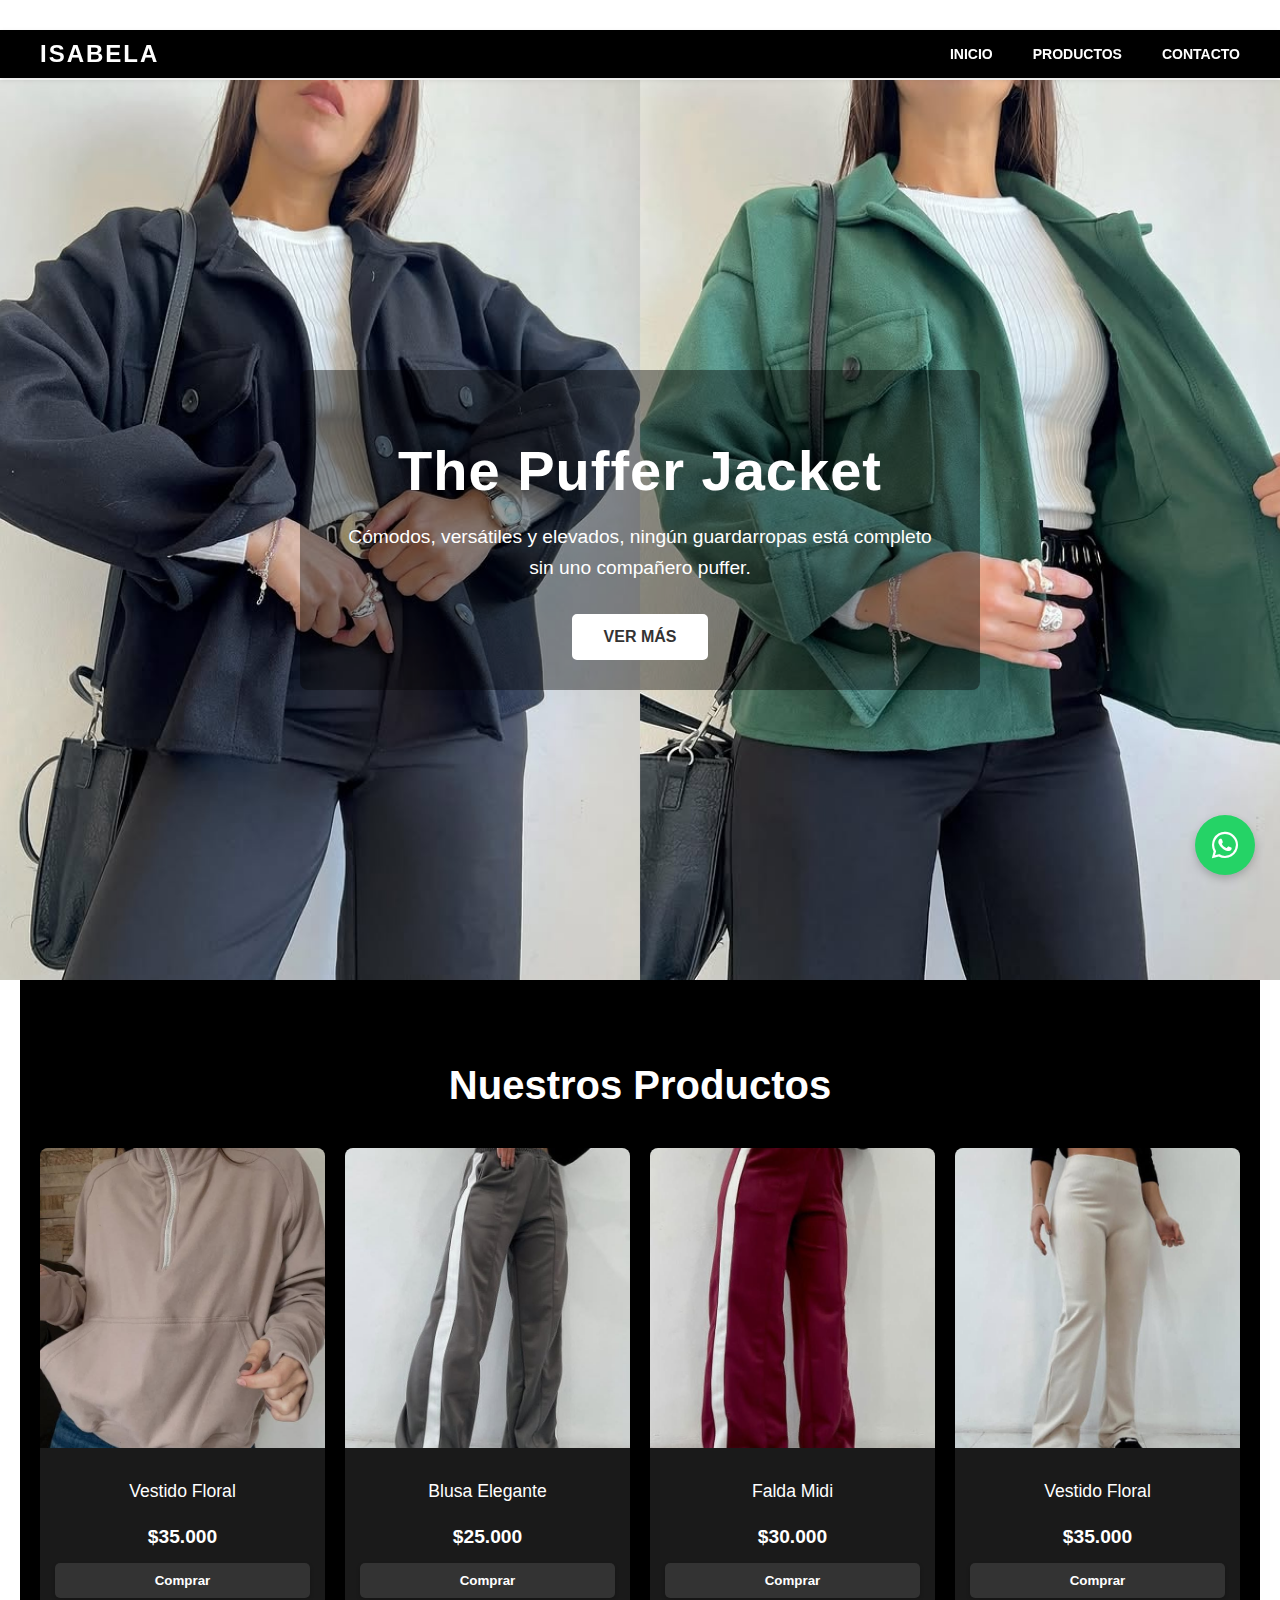
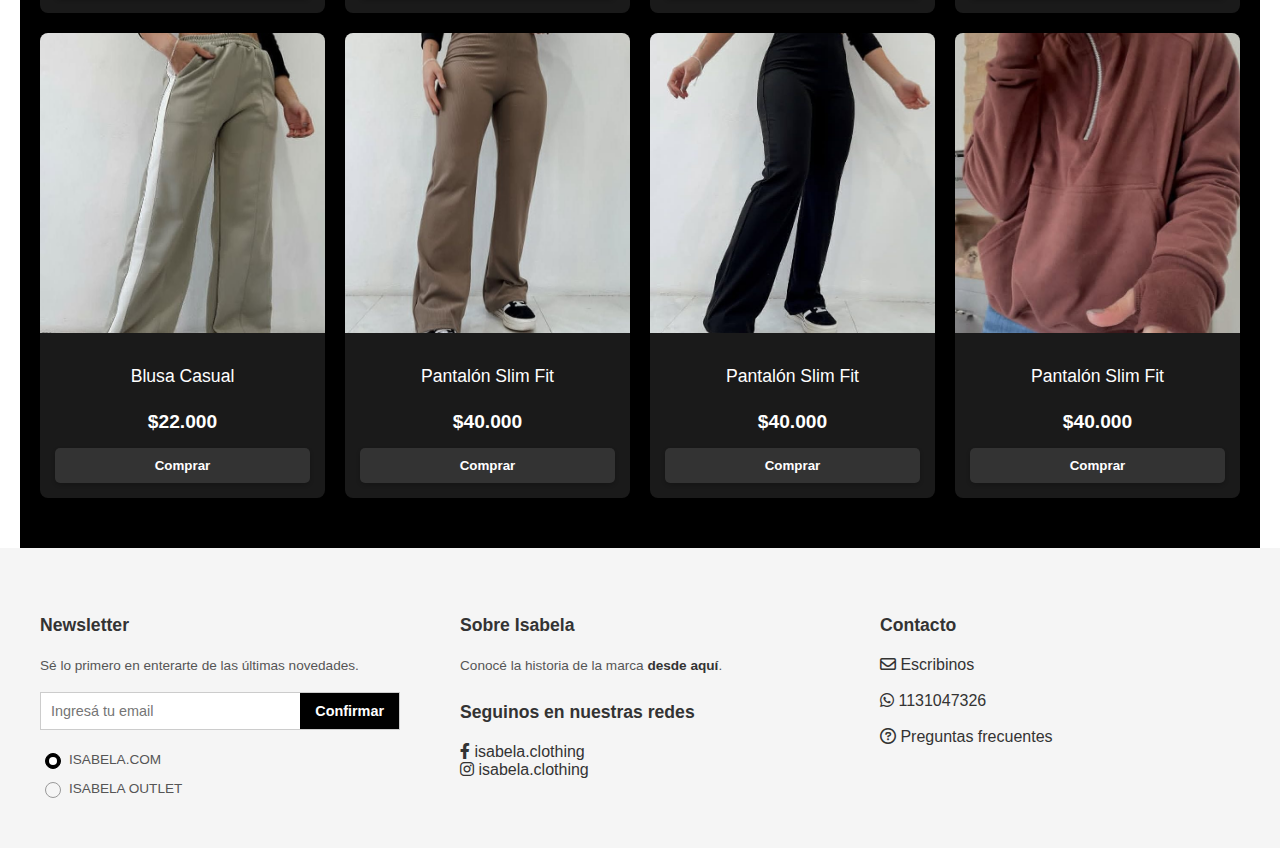
<file: isa.html>
<!DOCTYPE html>
<html lang="es">

<head>
    <meta charset="UTF-8">
    <meta name="viewport" content="width=device-width, initial-scale=1.0">
    <title>Isabelala - Tu Estilo</title>
    <link rel="stylesheet" href="https://cdnjs.cloudflare.com/ajax/libs/font-awesome/6.0.0-beta3/css/all.min.css">
    <link rel="stylesheet" href="isa.css" >
</head>

<body>

    <header class="main-header">
        <div class="header-top">
            <div class="logo">
                <a href="#inicio">ISABELA</a>
            </div>
            <nav class="nav-links">
                <ul>
                    <li><a href="#inicio">INICIO</a></li>
                    <li><a href="#productos">PRODUCTOS</a></li>
                    <li><a href="#contacto">CONTACTO</a></li>
                </ul>
            </nav>
        </div>
    </header>

    <main id="inicio" class="hero-section">
        <div class="hero-content">
            <h1>The Puffer Jacket</h1>
            <p>Cómodos, versátiles y elevados, ningún guardarropas está completo sin uno compañero puffer.</p>
            <a href="#productos" class="btn-vermas">Ver más</a>
        </div>
        <div class="whatsapp-icon">
            <a href="https://wa.me/5491131047326" target="_blank">
                <i class="fab fa-whatsapp"></i>
            </a>
        </div>
    </main>

    <section id="productos" class="products-section">
        <h2>Nuestros Productos</h2>
        <div class="product-grid">
            <div class="product-card">
                <img src="img/isa_1.jpeg" alt="Vestido Floral">
                <div class="product-info">
                    <p class="product-title">Vestido Floral</p>
                    <p class="product-price">$35.000</p>
                    <button class="btn-comprar" onclick="openPaymentPage()">Comprar</button>
                </div>
            </div>
            <div class="product-card">
                <img src="img/isa_2.jpeg" alt="Blusa Elegante">
                <div class="product-info">
                    <p class="product-title">Blusa Elegante</p>
                    <p class="product-price">$25.000</p>
                    <button class="btn-comprar" onclick="openPaymentPage()">Comprar</button>
                </div>
            </div>
            <div class="product-card">
                <img src="img/isa_3.jpeg" alt="Falda Midi">
                <div class="product-info">
                    <p class="product-title">Falda Midi</p>
                    <p class="product-price">$30.000</p>
                    <button class="btn-comprar" onclick="openPaymentPage()">Comprar</button>
                </div>
            </div>
            <div class="product-card">
                <img src="img/isa_4.jpeg" alt="Vestido Floral">
                <div class="product-info">
                    <p class="product-title">Vestido Floral</p>
                    <p class="product-price">$35.000</p>
                    <button class="btn-comprar" onclick="openPaymentPage()">Comprar</button>
                </div>
            </div>
            <div class="product-card">
                <img src="img/isa_5.jpeg" alt="Blusa Casual">
                <div class="product-info">
                    <p class="product-title">Blusa Casual</p>
                    <p class="product-price">$22.000</p>
                    <button class="btn-comprar" onclick="openPaymentPage()">Comprar</button>
                </div>
            </div>
            <div class="product-card">
                <img src="img/isa_6.jpeg" alt="Pantalón Slim Fit">
                <div class="product-info">
                    <p class="product-title">Pantalón Slim Fit</p>
                    <p class="product-price">$40.000</p>
                    <button class="btn-comprar" onclick="openPaymentPage()">Comprar</button>
                </div>
            </div>
            <div class="product-card">
                <img src="img/isa_7.jpeg" alt="Pantalón Slim Fit">
                <div class="product-info">
                    <p class="product-title">Pantalón Slim Fit</p>
                    <p class="product-price">$40.000</p>
                    <button class="btn-comprar" onclick="openPaymentPage()">Comprar</button>
                </div>
            </div>
            <div class="product-card">
                <img src="img/isa_8.jpeg" alt="Pantalón Slim Fit">
                <div class="product-info">
                    <p class="product-title">Pantalón Slim Fit</p>
                    <p class="product-price">$40.000</p>
                    <button class="btn-comprar" onclick="openPaymentPage()">Comprar</button>
                </div>
            </div>
        </div>
    </section>

    <footer id="contacto" class="main-footer">
        <div class="footer-content">
            <div class="footer-column">
                <h3>Newsletter</h3>
                <p>Sé lo primero en enterarte de las últimas novedades.</p>
                <form class="newsletter-form">
                    <input type="email" placeholder="Ingresá tu email" aria-label="Ingresa tu email">
                    <button type="submit">Confirmar</button>
                </form>
                <div class="newsletter-options">
                    <label>
                        <input type="radio" name="newsletter_type" value="isabelala.com" checked>
                        ISABELA.COM
                    </label>
                    <label>
                        <input type="radio" name="newsletter_type" value="isabelala.outlet">
                        ISABELA OUTLET
                    </label>
                </div>
            </div>

            <div class="footer-column">
                <h3>Sobre Isabela</h3>
                <p>Conocé la historia de la marca <a href="#" style="font-weight: bold; color: #333;">desde aquí</a>.
                </p>

                <h3 style="margin-top: 25px;">Seguinos en nuestras redes</h3>
                <ul class="footer-social">
                    <li><a href="#" aria-label="Facebook"><i class="fab fa-facebook-f"></i> isabela.clothing</a></li>
                    <li><a href="#" aria-label="Instagram"><i class="fab fa-instagram"></i> isabela.clothing</a></li>
                </ul>
            </div>

            <div class="footer-column">
                <h3>Contacto</h3>
                <ul class="footer-contact">
                    <li><a href="#"><i class="far fa-envelope"></i> Escribinos</a></li>
                    <br>
                    <li><a href="#"><i class="fab fa-whatsapp"></i> 1131047326</a></li>
                    <br>
                    <li><a href="#"><i class="far fa-question-circle"></i> Preguntas frecuentes</a></li>
                </ul>
            </div>
        </div>
    </footer>

    <script src="isa.js"></script>

</body>

</html>
</file>
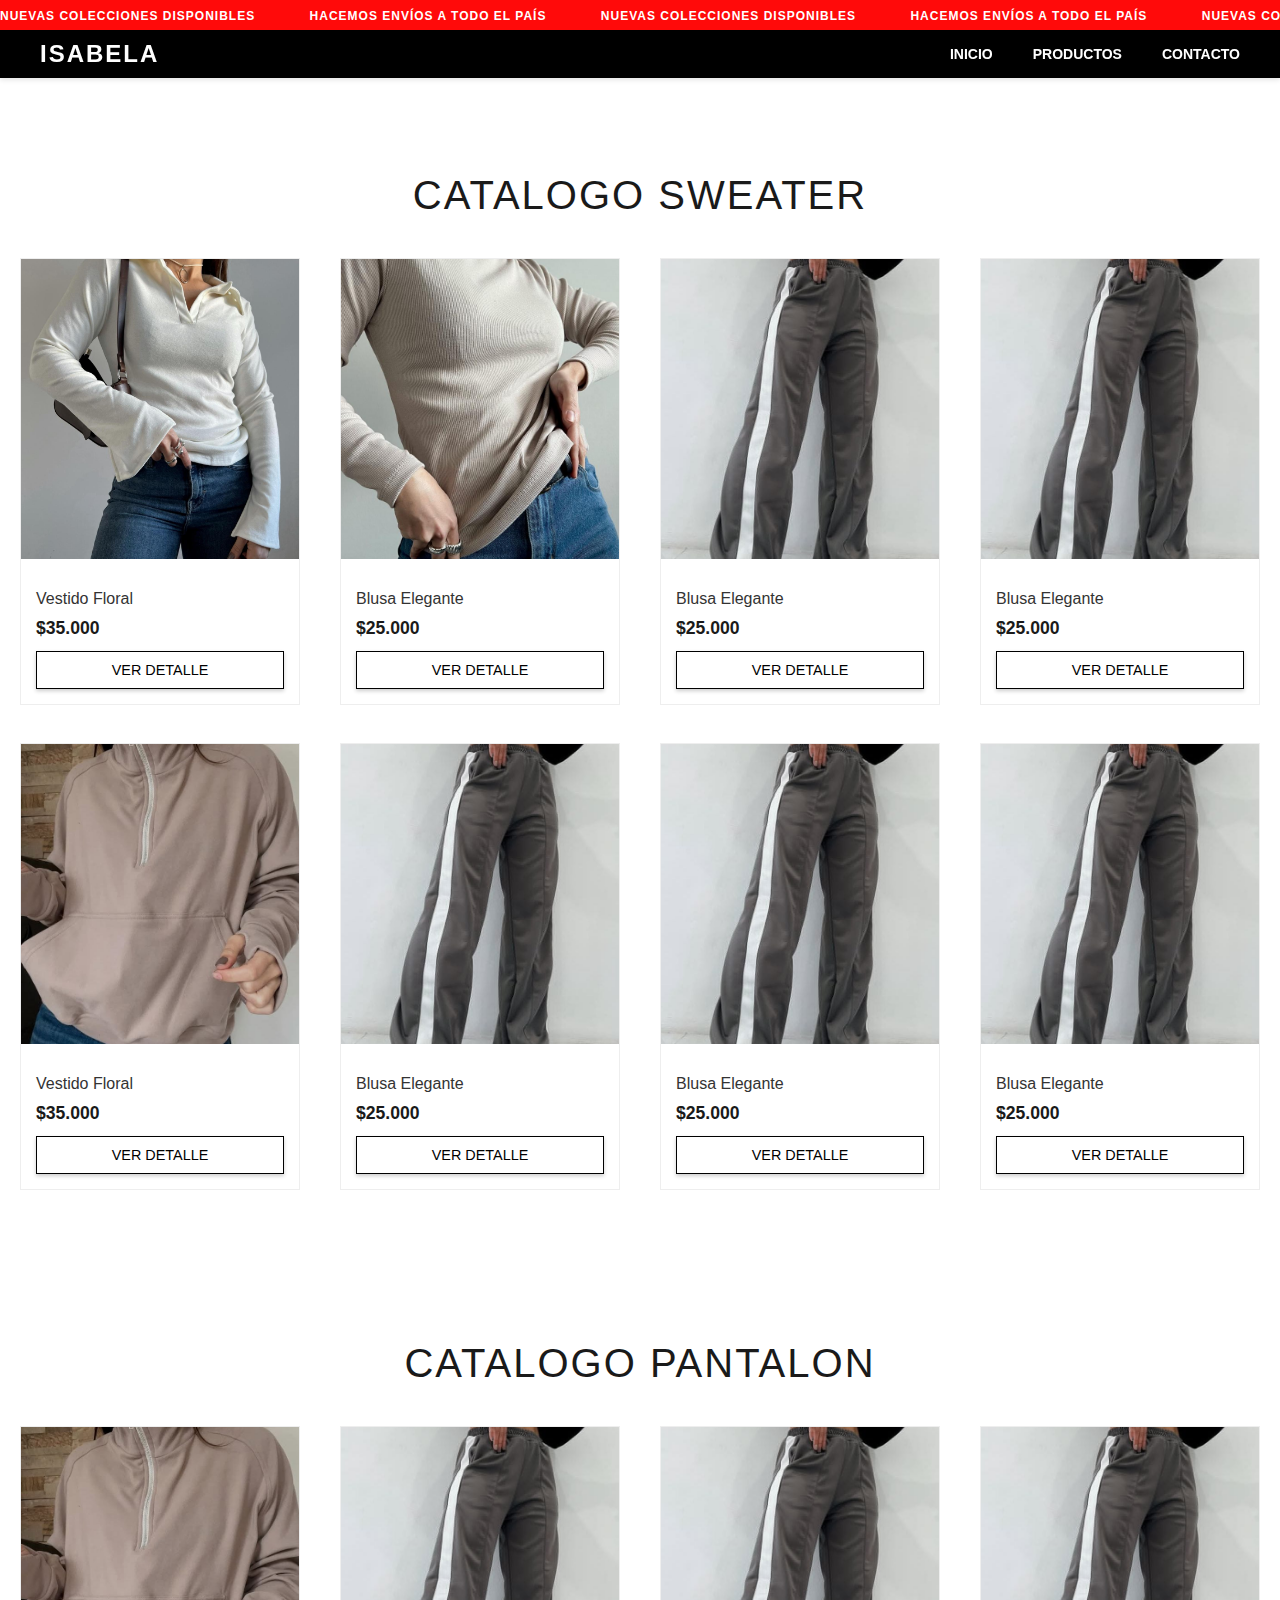
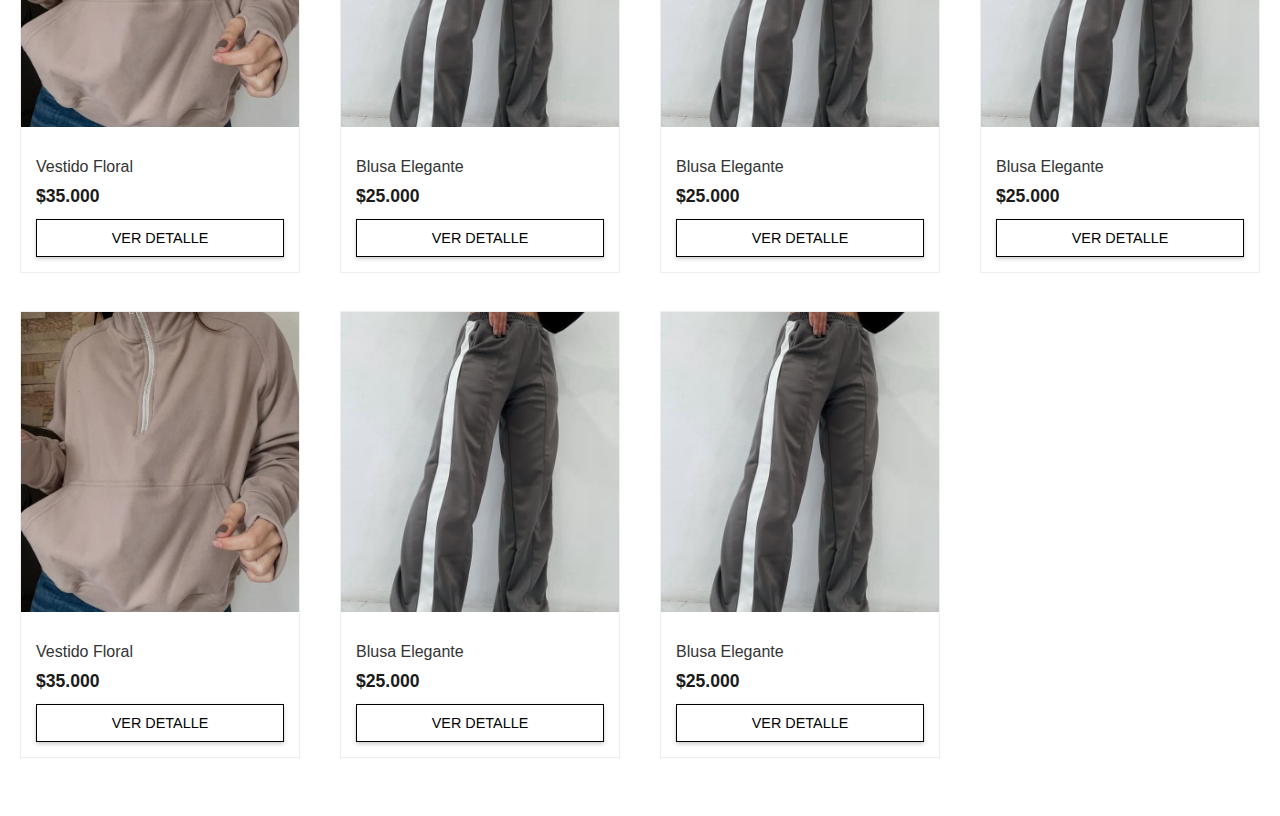
<file: productos.html>
<!DOCTYPE html>
<html lang="es">
<head>
    <meta charset="UTF-8">
    <meta name="viewport" content="width=device-width, initial-scale=1.0">
    <title>ISA - Productos</title>
    <link rel="stylesheet" href="isa.css">          
    <link rel="stylesheet" href="productos.css">    
    <link rel="stylesheet" href="https://cdnjs.cloudflare.com/ajax/libs/font-awesome/5.15.4/css/all.min.css">
</head>
<body class="page-products">
    <div class="top-promo-banner">
        <div class="promo-text-container">
            <span class="promo-item">NUEVAS COLECCIONES DISPONIBLES</span>
            <span class="promo-item">HACEMOS ENVÍOS A TODO EL PAÍS</span>
            <span class="promo-item">NUEVAS COLECCIONES DISPONIBLES</span>
            <span class="promo-item">HACEMOS ENVÍOS A TODO EL PAÍS</span>
            <span class="promo-item">NUEVAS COLECCIONES DISPONIBLES</span>
            <span class="promo-item">HACEMOS ENVÍOS A TODO EL PAÍS</span>
            <span class="promo-item">NUEVAS COLECCIONES DISPONIBLES</span>
            <span class="promo-item">HACEMOS ENVÍOS A TODO EL PAÍS</span>
            <span class="promo-item">NUEVAS COLECCIONES DISPONIBLES</span>
            <span class="promo-item">HACEMOS ENVÍOS A TODO EL PAÍS</span>
            <span class="promo-item">NUEVAS COLECCIONES DISPONIBLES</span>
            <span class="promo-item">HACEMOS ENVÍOS A TODO EL PAÍS</span>
        </div>
    </div>

  <header class="main-header">
    <div class="header-top">
      <div class="logo">
        <a href="index.html">ISABELA</a>
      </div>
      <nav class="nav-links">
        <ul>
          <li><a href="index.html">INICIO</a></li>
          <li><a href="productos.html">PRODUCTOS</a></li>
          <li><a href="index.html#contacto">CONTACTO</a></li>
        </ul>
      </nav>
    </div>
  </header>

  <main id="productos-list" class="products-section category-page">
        <h2>Catalogo Sweater</h2> 
        <div class="product-grid">
            <div class="product-card">
                 <a href="indexb.html" target="_blank"> 
                 <img src="img/R_1.jpeg" alt="Vestido Floral">
               <div class="product-info">
                 <p class="product-title">Vestido Floral</p>
                 <p class="product-price">$35.000</p>
                 <span class="btn-comprar">Ver Detalle</span> 
               </div>
                </a>
            </div>
            <div class="product-card">
                <a href="indexc.html" target="_blank">
                    <img src="img/R_1.1.jpeg" alt="Blusa Elegante">
                    <div class="product-info">
                        <p class="product-title">Blusa Elegante</p>
                        <p class="product-price">$25.000</p>
                        <span class="btn-comprar">Ver Detalle</span>
                    </div>
                </a>
            </div>
            <div class="product-card">
                <a href="indexa.html" target="_blank">
                    <img src="img/isa_2.jpeg" alt="Blusa Elegante">
                    <div class="product-info">
                        <p class="product-title">Blusa Elegante</p>
                        <p class="product-price">$25.000</p>
                        <span class="btn-comprar">Ver Detalle</span>
                    </div>
                </a>
            </div>
            <div class="product-card">
                <a href="detalle_blusa_elegante.html" target="_blank">
                    <img src="img/isa_2.jpeg" alt="Blusa Elegante">
                    <div class="product-info">
                        <p class="product-title">Blusa Elegante</p>
                        <p class="product-price">$25.000</p>
                        <span class="btn-comprar">Ver Detalle</span>
                    </div>
                </a>
            </div>
            <div class="product-card">
                <a href="detalle_vestido_floral.html" target="_blank"> <img src="img/isa_1.jpeg" alt="Vestido Floral">
                    <div class="product-info">
                        <p class="product-title">Vestido Floral</p>
                        <p class="product-price">$35.000</p>
                        <span class="btn-comprar">Ver Detalle</span> </div>
                </a>
            </div>
            <div class="product-card">
                <a href="detalle_blusa_elegante.html" target="_blank">
                    <img src="img/isa_2.jpeg" alt="Blusa Elegante">
                    <div class="product-info">
                        <p class="product-title">Blusa Elegante</p>
                        <p class="product-price">$25.000</p>
                        <span class="btn-comprar">Ver Detalle</span>
                    </div>
                </a>
            </div>
            <div class="product-card">
                <a href="detalle_blusa_elegante.html" target="_blank">
                    <img src="img/isa_2.jpeg" alt="Blusa Elegante">
                    <div class="product-info">
                        <p class="product-title">Blusa Elegante</p>
                        <p class="product-price">$25.000</p>
                        <span class="btn-comprar">Ver Detalle</span>
                    </div>
                </a>
            </div>
            <div class="product-card">
                <a href="detalle_blusa_elegante.html" target="_blank">
                    <img src="img/isa_2.jpeg" alt="Blusa Elegante">
                    <div class="product-info">
                        <p class="product-title">Blusa Elegante</p>
                        <p class="product-price">$25.000</p>
                        <span class="btn-comprar">Ver Detalle</span>
                    </div>
                </a>
            </div>
            </div>
    </main>

    <main id="productos-list" class="products-section category-page">
        <h2>Catalogo Pantalon</h2> 
        <div class="product-grid">
            <div class="product-card">
                <a href="detalle_vestido_floral.html" target="_blank"> <img src="img/isa_1.jpeg" alt="Vestido Floral">
                    <div class="product-info">
                        <p class="product-title">Vestido Floral</p>
                        <p class="product-price">$35.000</p>
                        <span class="btn-comprar">Ver Detalle</span> </div>
                </a>
            </div>
            <div class="product-card">
                <a href="detalle_blusa_elegante.html" target="_blank">
                    <img src="img/isa_2.jpeg" alt="Blusa Elegante">
                    <div class="product-info">
                        <p class="product-title">Blusa Elegante</p>
                        <p class="product-price">$25.000</p>
                        <span class="btn-comprar">Ver Detalle</span>
                    </div>
                </a>
            </div>
            <div class="product-card">
                <a href="detalle_blusa_elegante.html" target="_blank">
                    <img src="img/isa_2.jpeg" alt="Blusa Elegante">
                    <div class="product-info">
                        <p class="product-title">Blusa Elegante</p>
                        <p class="product-price">$25.000</p>
                        <span class="btn-comprar">Ver Detalle</span>
                    </div>
                </a>
            </div>
            <div class="product-card">
                <a href="detalle_blusa_elegante.html" target="_blank">
                    <img src="img/isa_2.jpeg" alt="Blusa Elegante">
                    <div class="product-info">
                        <p class="product-title">Blusa Elegante</p>
                        <p class="product-price">$25.000</p>
                        <span class="btn-comprar">Ver Detalle</span>
                    </div>
                </a>
            </div>
            <div class="product-card">
                <a href="detalle_vestido_floral.html" target="_blank"> <img src="img/isa_1.jpeg" alt="Vestido Floral">
                    <div class="product-info">
                        <p class="product-title">Vestido Floral</p>
                        <p class="product-price">$35.000</p>
                        <span class="btn-comprar">Ver Detalle</span> </div>
                </a>
            </div>
            <div class="product-card">
                <a href="detalle_blusa_elegante.html" target="_blank">
                    <img src="img/isa_2.jpeg" alt="Blusa Elegante">
                    <div class="product-info">
                        <p class="product-title">Blusa Elegante</p>
                        <p class="product-price">$25.000</p>
                        <span class="btn-comprar">Ver Detalle</span>
                    </div>
                </a>
            </div>
            <div class="product-card">
                <a href="detalle_blusa_elegante.html" target="_blank">
                    <img src="img/isa_2.jpeg" alt="Blusa Elegante">
                    <div class="product-info">
                        <p class="product-title">Blusa Elegante</p>
                        <p class="product-price">$25.000</p>
                        <span class="btn-comprar">Ver Detalle</span>
                    </div>
                </a>
            </div>
            </div>
    </main>

  <footer class="main-footer">
    <!-- Puedes copiar el mismo footer -->
  </footer>

  <script src="isa.js"></script>
</body>
</html>
</file>
<file: productos.css>
/* --- Seccion de Productos (Products Section) - Estilo Markova --- */
.products-section {
    padding: 60px 20px; /* Padding general */
    max-width: 1280px; /* Ancho máximo un poco mayor para más espacio */
    margin: 0 auto;
    text-align: center;
}

.products-section h2 {
    font-size: 2.5em; /* Título de la categoría */
    margin-bottom: 40px;
    color: #1a1a1a; /* Negro más intenso para el título */
    text-transform: uppercase;
    letter-spacing: 2px;
    font-weight: 500; /* Peso de fuente medio */
}

/* Grilla de productos */
.product-grid {
    display: grid;
    grid-template-columns: repeat(auto-fit, minmax(260px, 1fr));
    gap: 40px; /* Espacio entre las tarjetas */
    padding: 0;
}

/* Tarjeta de producto individual - Estilo Markova */
.product-card {
    background-color: #fff;
    border: 1px solid #eee; /* Borde muy sutil para definir la tarjeta */
    border-radius: 0; /* Bordes cuadrados, como Markova */
    overflow: hidden;
    box-shadow: none; /* Sin sombra por defecto para un look más plano */
    transition: box-shadow 0.3s ease, transform 0.3s ease; /* Transición suave para hover */
    display: flex;
    flex-direction: column;
    height: 100%; /* Asegura que todas las tarjetas tengan la misma altura */
    position: relative;
}

.product-card:hover {
    box-shadow: 0 5px 15px rgba(0, 0, 0, 0.1); /* Sombra sutil al pasar el ratón */
    transform: translateY(-2px); /* Ligerísimo levantamiento */
}

.product-card a {
    display: flex;
    flex-direction: column;
    height: 100%;
    text-decoration: none;
    color: inherit;
    position: relative;
    z-index: 1;
}

.product-card img {
    width: 100%;
    max-height: 400px; /* Aumentamos la altura máxima */
    object-fit: cover; /*  Ajusta la imagen dentro del contenedor sin recortar, manteniendo la proporción */
    display: block;
}

.product-info {
    padding: 15px;
    text-align: left;
    flex-grow: 1;
    display: flex;
    flex-direction: column;
    justify-content: space-between;
    background-color: #fff;
    position: relative;
    z-index: 2;
}

.product-title {
    font-size: 1em;
    font-weight: normal;
    margin-bottom: 5px;
    color: #333;
    text-transform: none;
}

.product-price {
    font-size: 1.1em;
    color: #1a1a1a;
    font-weight: bold;
    margin-top: 5px;
    margin-bottom: 10px;
}

.btn-comprar {
    display: block;
    background-color: transparent;
    color: #000;
    padding: 10px 15px;
    border: 1px solid #000;
    border-radius: 0;
    font-weight: 500;
    text-transform: uppercase;
    font-size: 0.9em;
    text-align: center;
    margin-top: auto;
    cursor: pointer;
    transition: background-color 0.3s ease, color 0.3s ease, border-color 0.3s ease;
}

.btn-comprar:hover {
    background-color: #000;
    color: #fff;
    border-color: #000;
}

/* Media Queries específicas para la sección de productos */
@media (max-width: 768px) {
    .products-section {
        padding: 40px 10px; /* Reduce aún más el padding lateral de la sección */
    }

    .products-section h2 {
        font-size: 2em;
        margin-bottom: 30px;
    }

    .product-grid {
        grid-template-columns: 1fr;
        gap: 15px;
    }
    

    .product-card img {
        max-height: 320px; /* Aumentamos la altura máxima responsive */
        object-fit: contain;
    }

    .product-title {
        font-size: 0.95em;
    }

    .product-price {
        font-size: 1em;
    }

    .btn-comprar {
        padding: 8px 12px;
        font-size: 0.8em;
    }
}

@media (max-width: 480px) {
    .products-section {
        padding: 100px 5px; /* Reducimos drásticamente el padding lateral de la sección */
    }
    .products-section h2 {
        font-size: 1.6em;
    }

    .product-card img {
        max-height: 260px; /* Aumentamos la altura máxima responsive */
object-fit: contain;
    }
    .product-info {
        padding: 8px; /* Reducimos más el padding interno para aprovechar el ancho */
    }

    .product-title {
        font-size: 0.9em;
    }

    .product-price {
        font-size: 0.95em;
    }

    .btn-comprar {
        padding: 7px 10px;
        font-size: 0.75em;
    }

}
</file>
<file: isa.css>
/* --- Reset Básico y Fuentes --- */
        body {
            margin: 0;
            font-family: Arial, sans-serif;
            /* Puedes cambiar por una fuente similar a la imagen */
            color: #333;
            /* Texto principal oscuro */
            overflow-x: hidden;
            /* Evita scroll horizontal no deseado */
            padding-top: 80px;
        }

        a {
            text-decoration: none;
            color: inherit;
            /* Hereda el color del padre para los enlaces */
        }

        ul {
            list-style: none;
            padding: 0;
            margin: 0;
        }

        /* --- Estilos del Encabezado (Header) --- */
        .main-header {
            width: 100%;
            position: fixed;
            /* Hace que el encabezado se quede fijo al hacer scroll */
            top: 30px;
            left: 0;
            background-color: #000000;
            /* Fondo blanco casi opaco */
            box-shadow: 0 2px 5px rgba(0, 0, 0, 0.1);
            z-index: 1000;
            /* Asegura que esté por encima de otros elementos */
            padding: 10px 0;
            /* Padding superior e inferior */
        }

        .header-top {
            display: flex;
            justify-content: space-between;
            /* Espacia el logo a la izquierda y nav a la derecha */
            align-items: center;
            /* Alinea verticalmente */
            max-width: 1200px;
            /* Ancho máximo del contenido del header */
            margin: 0 auto;
            /* Centra el contenido */
            padding: 0 20px;
            /* Padding a los lados */
            position: relative;
        }

        .nav-links ul {
            display: flex;
            gap: 40px;
            /* Espacio entre los enlaces */
        }

        .nav-links li a {
            font-size: 14px;
            font-weight: bold;
            color: #ffffff;
            /* Gris oscuro */
            text-transform: uppercase;
            transition: color 0.3s ease;
        }

        .nav-links li a:hover {
            color: #b9b9b9;
            /* Negro al pasar el ratón */
        }

        /* El logo ahora estará a la izquierda */
        .logo {
            font-size: 24px;
            /* Tamaño del logo */
            font-weight: bold;
            color: #ffffff;
            /* Color del logo */
            letter-spacing: 2px;
            /* Espaciado entre letras */
            /* Eliminamos el margin y posicionamiento para que quede a la izquierda por flexbox */
        }

        /* --- Sección Principal (Hero Section) --- */
        #inicio.hero-section {
            position: relative;
            width: 100%;
            height: 100vh;
            /* Ocupa el 100% de la altura de la ventana */
            background-image: url('img/isa.jpg');
            /* Asegúrate de que esta ruta sea correcta */
            background-size: cover;
            /* Cubre toda el área */
            background-position: center center;
            /* Centra la imagen */
            display: flex;
            justify-content: center;
            /* Centra horizontalmente el contenido */
            align-items: center;
            /* Centra verticalmente el contenido */
            color: #fff;
            /* Color del texto sobre la imagen */
            text-align: center;
           
            /* Espacio para que el header fijo no tape el contenido */
        }

        .hero-content {
            background-color: rgba(0, 0, 0, 0.4);
            /* Fondo semi-transparente para el texto */
            padding: 30px 40px;
            border-radius: 8px;
            max-width: 600px;
        }

        .hero-content h1 {
            font-size: 3.5em;
            /* Tamaño grande para el título */
            margin-bottom: 15px;
            font-weight: 600;
            letter-spacing: 1px;
        }

        .hero-content p {
            font-size: 1.2em;
            margin-bottom: 30px;
            line-height: 1.6;
        }

        .btn-vermas {
            display: inline-block;
            background-color: #fff;
            /* Fondo blanco para el botón */
            color: #333;
            /* Texto oscuro para el botón */
            padding: 12px 30px;
            border-radius: 5px;
            font-weight: bold;
            text-transform: uppercase;
            transition: background-color 0.3s ease, color 0.3s ease;
            border: 2px solid #fff;
            /* Borde blanco */
        }

        .btn-vermas:hover {
            background-color: transparent;
            /* Fondo transparente al pasar el ratón */
            color: #fff;
            /* Texto blanco al pasar el ratón */
        }

        /* --- Ícono de WhatsApp Flotante --- */
        .whatsapp-icon {
            position: fixed;
            /* Lo hace flotante */
            bottom: 25px;
            /* Margen inferior */
            right: 25px;
            /* Margen derecho */
            z-index: 1001;
            /* Por encima de todo */
        }

        .whatsapp-icon a {
            display: block;
            /* Asegura que el enlace sea un bloque para el círculo */
            background-color: #25d366;
            /* Color de WhatsApp */
            color: white;
            width: 60px;
            /* Tamaño del círculo */
            height: 60px;
            border-radius: 50%;
            /* Forma circular */
            display: flex;
            justify-content: center;
            align-items: center;
            font-size: 30px;
            /* Tamaño del ícono */
            box-shadow: 0 4px 8px rgba(0, 0, 0, 0.2);
            transition: transform 0.3s ease;
        }

        .whatsapp-icon a:hover {
            transform: scale(1.1);
            /* Efecto de crecimiento al pasar el ratón */
        }

        /* --- Contenido de Productos --- */
        #productos.products-section {
            padding: 50px 20px;
            max-width: 1200px;
            margin: 0 auto;
            text-align: center;
            /* Centra el texto del título */
            background-color: #000;
            /* Fondo negro para la sección de productos */
            color: #fff;
            /* Texto blanco */
        }

        .products-section h2 {
            font-size: 2.5em;
            margin-bottom: 40px;
            color: #fff;
            /* Color del título blanco */
        }

        .product-grid {
            display: grid;
            grid-template-columns: repeat(auto-fit, minmax(250px, 1fr));
            /* Columnas responsivas */
            gap: 20px;
            /* Espacio entre los productos */
            justify-content: center;
            /* Centra las tarjetas si no llenan la fila */
        }

        .product-card {
            background-color: #1a1a1a;
            /* Fondo de la tarjeta de producto ligeramente más claro que el fondo de la sección */
            border-radius: 8px;
            overflow: hidden;
            /* Asegura que la imagen no se salga */
            box-shadow: 0 4px 8px rgba(0, 0, 0, 0.3);
            /* Sombra más pronunciada */
            display: flex;
            flex-direction: column;
            /* Apila contenido verticalmente */
        }

        .product-card img {
            width: 100%;
            height: 300px;
            /* Altura fija para las imágenes */
            object-fit: cover;
            /* Recorta la imagen para que quepa */
            display: block;
        }

        .product-info {
            padding: 15px;
            text-align: center;
            flex-grow: 1;
            /* Permite que el contenido de info crezca */
            display: flex;
            flex-direction: column;
            justify-content: space-between;
            /* Empuja el botón hacia abajo si el título es largo */
        }

        .product-title {
            font-size: 1.1em;
            font-weight: normal;
            /* Normal como en la imagen, no bold */
            margin-bottom: 5px;
            color: #fff;
            /* Texto blanco para el título del producto */
        }

        .product-price {
            font-size: 1.2em;
            /* Un poco más pequeño el precio */
            color: #fff;
            /* Blanco para el precio */
            margin-bottom: 15px;
            font-weight: bold;
            /* El precio sí en negrita */
        }

        .btn-comprar {
            display: inline-block;
            background-color: #333;
            /* Gris oscuro para el botón, como en la imagen de productos */
            color: #fff;
            /* Texto blanco para el botón */
            padding: 10px 20px;
            border-radius: 5px;
            /* Bordes ligeramente redondeados */
            font-weight: bold;
            text-transform: capitalize;
            /* "Comprar" con C mayúscula, el resto minúscula */
            transition: background-color 0.3s ease, color 0.3s ease;
            border: none;
            /* Quita el borde por defecto */
            cursor: pointer;
            box-shadow: 0 2px 4px rgba(0, 0, 0, 0.2);
            /* Sombra sutil para el botón */
        }

        .btn-comprar:hover {
            background-color: #555;
            /* Gris un poco más claro al pasar el ratón */
            color: #fff;
        }

        /* --- Estilos del Pie de Página (Footer) --- */
        #contacto.main-footer {
            background-color: #f5f5f5;
            /* Fondo gris muy claro para el footer */
            color: #333;
            /* Texto oscuro */
            padding: 40px 20px;
            /* Padding general */
        }

        .footer-content {
            display: flex;
            justify-content: space-between;
            max-width: 1200px;
            margin: 0 auto;
            flex-wrap: wrap;
            /* Permite que las columnas se envuelvan en pantallas pequeñas */
            gap: 60px;
            /* Más espacio entre columnas */
        }

        .footer-column {
            flex: 1;
            /* Distribuye el espacio equitativamente */
            min-width: 250px;
            /* Ancho mínimo para evitar que se aplasten */
            padding: 10px 0;
        }

        .footer-column h3 {
            font-size: 1.1em;
            /* Un poco más pequeña la letra de los títulos */
            margin-bottom: 20px;
            color: #333;
            /* Título de columna */
        }

        .footer-column p {
            font-size: 0.85em;
            /* Tamaño de letra más pequeño para párrafos */
            line-height: 1.5;
            margin-bottom: 15px;
            color: #555;
        }

/* --- Estilos del Banner Deslizante (NUEVO) --- */
/* >>> MODIFICACIÓN 4: Sección completamente nueva para el banner */
.top-promo-banner {
    width: 100%;
    background-color: #ff0a0a;
    color: #ffffff;
    padding: 6px 0; 
    overflow: hidden;
    white-space: nowrap;
    box-sizing: border-box;
    position: fixed; 
    top: 0; 
    left: 0;
    z-index: 1002; 
}

/* >>> MODIFICACIÓN 5: Sección completamente nueva para el contenedor del texto del banner */
.promo-text-container {
    display: inline-block;
    animation: scroll-left 30s linear infinite;
}

/* >>> MODIFICACIÓN 6: Sección completamente nueva para cada ítem de texto del banner */
.promo-item {
    display: inline-block;
    margin-right: 50px;
    font-size: 12px; 
    font-weight: bold;
    text-transform: uppercase;
    letter-spacing: 1px;
}

/* >>> MODIFICACIÓN 7: Sección completamente nueva para la animación del banner */
@keyframes scroll-left {
    0% {
        transform: translateX(0%);
    }
    100% {
        transform: translateX(-50%);
    }
}

        .newsletter-form {
            display: flex;
            /* Para alinear input y botón */
            margin-bottom: 20px;
            /* Separación del formulario a las opciones */
            border: 1px solid #ccc;
            /* Borde del input como en la imagen */
        }

        .newsletter-form input[type="email"] {
            flex-grow: 1;
            /* Permite que el input ocupe el espacio restante */
            padding: 10px;
            border: none;
            /* Quitamos el borde individual para que el contenedor lo defina */
            box-sizing: border-box;
            /* Incluye padding en el ancho */
            font-size: 0.9em;
            /* Letra más pequeña en input */
            color: #333;
            background-color: #fff;
        }

        .newsletter-form button {
            padding: 10px 15px;
            /* Ajuste padding del botón */
            background-color: #000;
            /* Botón negro */
            color: #fff;
            /* Texto blanco */
            border: none;
            /* Quitamos el borde individual */
            cursor: pointer;
            font-size: 0.9em;
            /* Letra más pequeña en botón */
            font-weight: bold;
            transition: background-color 0.3s ease;
        }

        .newsletter-form button:hover {
            background-color: #333;
            /* Gris oscuro al pasar el ratón */
        }

        .newsletter-options {
            margin-top: 0;
            /* Ya tenemos margen en el párrafo de arriba */
            display: flex;
            flex-direction: column;
            /* Apila las opciones verticalmente */
            gap: 10px;
        }

        .newsletter-options label {
            display: flex;
            align-items: center;
            font-size: 0.85em;
            /* Tamaño de letra más pequeño */
            color: #555;
        }

        .newsletter-options input[type="radio"] {
            margin-right: 8px;
            -webkit-appearance: none;
            /* Estilo personalizado para el radio button */
            -moz-appearance: none;
            appearance: none;
            width: 16px;
            height: 16px;
            border: 1px solid #999;
            border-radius: 50%;
            outline: none;
            cursor: pointer;
            position: relative;
            flex-shrink: 0;
            /* Evita que el radio se achique en móviles */
        }

        .newsletter-options input[type="radio"]:checked {
            background-color: #000;
            /* Relleno negro al seleccionar */
            border-color: #000;
        }

        .newsletter-options input[type="radio"]:checked::before {
            content: '';
            display: block;
            width: 8px;
            height: 8px;
            background-color: #fff;
            /* Punto blanco en el centro */
            border-radius: 50%;
            position: absolute;
            top: 50%;
            left: 50%;
            transform: translate(-50%, -50%);
        }

        .footer-social ul {
            display: flex;
            gap: 15px;
            margin-top: 10px;
            margin-bottom: 0;
            /* Elimina margen inferior extra */
        }

        .footer-social ul li a {
            font-size: 1.1em;
            /* Íconos un poco más pequeños */
            color: #555;
            /* Iconos sociales gris oscuro */
            transition: color 0.3s ease;
        }

        .footer-social ul li a:hover {
            color: #000;
            /* Negro al pasar el ratón */
        }

        .footer-links ul li {
            margin-bottom: 8px;
        }

        .footer-links ul li a {
            font-size: 0.85em;
            /* Letra más pequeña para enlaces */
            color: #555;
            /* Enlaces gris oscuro */
            transition: color 0.3s ease;
        }

        .footer-links ul li a:hover {
            color: #000;
            /* Negro al pasar el ratón */
        }

        .footer-contact ul li {
            margin-bottom: 8px;
            display: flex;
            align-items: center;
            font-size: 0.85em;
            /* Letra más pequeña para contacto */
            color: #555;
        }

        .footer-contact ul li i {
            margin-right: 10px;
            font-size: 0.95em;
            /* Íconos de contacto un poco más pequeños */
            color: #555;
        }

        /* --- Media Queries para Responsividad --- */
@media (max-width: 768px) {
    #inicio.hero-section {
        background-size: 170%;
        /* Hace la imagen más “pequeña” visualmente */
        background-position: center;
        /* Enfoca en la parte superior */
        background-repeat: no-repeat;
    }

    .product-card img {
        height: 100%;
        /* Altura fija para las imágenes */
        /* Recorta la imagen para que quepa */
        display: block;
    }

    .header-top {
        flex-direction: column;
        padding: 10px;
        justify-content: center;
        /* Centrar elementos cuando se apilan */
    }

    .nav-links {
        width: 100%;
        margin-bottom: 10px;
    }

    .nav-links ul {
        justify-content: center;
        gap: 15px;
    }

    .logo {
        margin-bottom: 10px;
        /* Margen debajo del logo cuando está apilado */
    }

    .hero-content h1 {
        font-size: 2.5em;
    }

    .hero-content p {
        font-size: 1em;
    }

    .footer-content {
        flex-direction: column;
        /* Las columnas del footer se apilan en móvil */
        align-items: center;
        text-align: center;
    }

    .footer-column {
        min-width: unset;
        /* Quita el ancho mínimo para que se ajusten mejor */
        width: 100%;
        /* Ocupa todo el ancho disponible */
        padding: 20px 0;
        /* Más padding para separar las columnas apiladas */
        border-bottom: 1px solid #eee;
        /* Separador entre columnas en móvil */
    }

    .footer-column:last-child {
        border-bottom: none;
        /* No hay separador en la última columna */
    }

    .newsletter-form input[type="email"] {
        width: calc(100% - 80px);
        /* Ajuste para el botón */
    }

    /* >>> MODIFICACIÓN 8: AJUSTES PARA EL BANNER EN MÓVIL (768px) */
    .top-promo-banner {
        padding: 5px 0; /* Menos padding para hacerlo más compacto */
    }

    .promo-item {
        font-size: 12px; /* Texto más pequeño */
        margin-right: 30px; /* Menos espacio entre ítems */
    }

    /* >>> MODIFICACIÓN 9: AJUSTE DEL PADDING SUPERIOR DEL BODY PARA MÓVILES */
    body {
        padding-top: 90px; /* Ajuste para el banner más compacto + header */
    }

    /* >>> MODIFICACIÓN 10: AJUSTE DEL 'TOP' DEL HEADER EN MÓVIL */
    .main-header {
        top: 25px; /* Ajusta la posición del header debajo del banner más pequeño */
    }
}

@media (max-width: 480px) {
    .nav-links ul {
        flex-wrap: wrap;
        justify-content: center;
    }

    .nav-links li {
        margin: 5px 0;
    }

    .hero-content {
        padding: 20px;
    }

    .hero-content h1 {
        font-size: 2em;
    }

    .hero-content p {
        font-size: 0.9em;
    }

    .product-grid {
        grid-template-columns: 1fr;
        /* Una columna en pantallas muy pequeñas */
    }

    .whatsapp-icon {
        width: 50px;
        height: 50px;
        font-size: 25px;
        bottom: 15px;
        right: 15px;
    }

    /* >>> MODIFICACIÓN 11: AJUSTES ESPECÍFICOS PARA EL BANNER EN PANTALLAS MUY PEQUEÑAS (480px) */
    .promo-item {
        font-size: 10px; /* Aún más pequeño */
        margin-right: 20px;
    }

    /* Si el header o el banner se ven muy apretados, puedes ajustar el padding-top del body aquí también */
    body {
        padding-top: 85px; /* Otro ajuste para pantallas muy pequeñas */
    }

    .main-header {
        top: 20px; /* Otro ajuste para pantallas muy pequeñas */
    }
}
</file>
